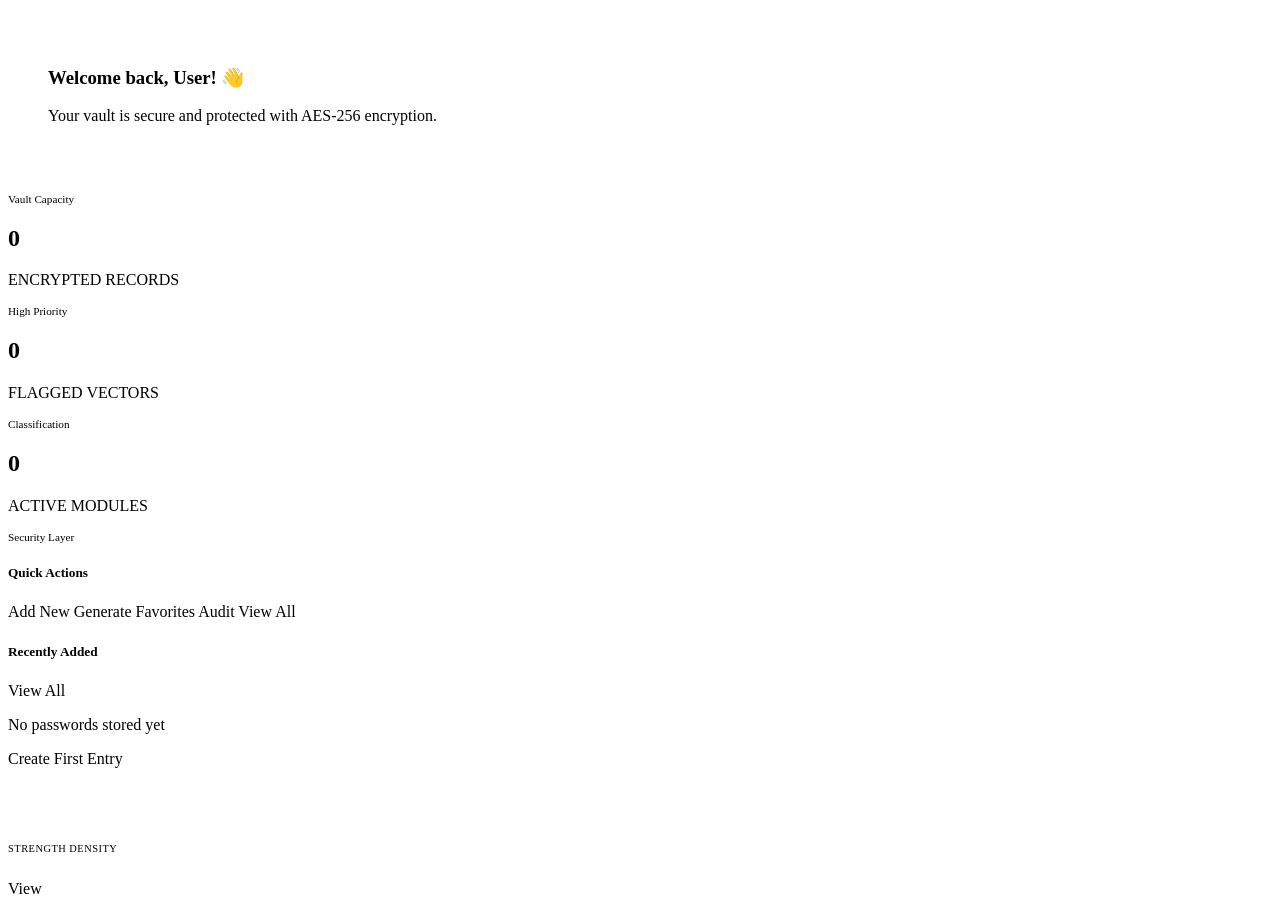
<file: src/main/resources/templates/dashboard/index.html>
<!DOCTYPE html>
<html xmlns:th="http://www.thymeleaf.org" xmlns:sec="http://www.thymeleaf.org/extras/spring-security">

<head th:replace="~{fragments/layout :: head('Dashboard')}"></head>

<body class="d-flex flex-column min-vh-100 glass-bg">
    <nav th:replace="~{fragments/layout :: navbar}"></nav>

    <div class="flex-grow-1 animate__animated animate__fadeIn">
        <div class="container-fluid py-4 px-4">
            <!-- Welcome Banner -->
            <div class="row mb-5">
                <div class="col-12">
                    <div class="glass-card mb-0 overflow-hidden"
                        style="padding: 2.5rem; border-left: 5px solid var(--bs-primary) !important;">
                        <div class="d-flex align-items-center justify-content-between position-relative"
                            style="z-index: 2;">
                            <div>
                                <h3 class="fw-bold mb-2">
                                    Welcome back, <span class="text-premium-gradient"
                                        th:text="${user.firstName != null ? user.firstName : user.username}">User</span>!
                                    👋</h3>
                                <p class="mb-0 opacity-75 fs-5" style="max-width: 600px;">Your vault is secure and
                                    protected
                                    with
                                    AES-256 encryption.
                                </p>
                            </div>
                            <i class="bi bi-shield-lock-fill text-premium-gradient"
                                style="font-size:6rem; opacity:0.15; position: absolute; right: -20px; top: -20px;"></i>
                            <i class="bi bi-shield-lock-fill text-premium-gradient d-none d-md-block"
                                style="font-size:4rem; opacity:0.8;"></i>
                        </div>
                    </div>
                </div>
            </div>

            <!-- Stats Cards (Elite Scifi "Metric Portals") -->
            <div class="row g-4 mb-5">
                <div class="col-md-3">
                    <div class="metric-card-elite">
                        <div class="d-flex justify-content-between align-items-start position-relative"
                            style="z-index: 2;">
                            <div>
                                <p class="text-uppercase small fw-bold mb-3 opacity-50 ls-1" style="font-size: 0.7rem;">
                                    Vault Capacity</p>
                                <h2 class="metric-value-elite text-danger" th:text="${totalPasswords}">0</h2>
                                <p class="small mt-2 mb-0 opacity-50">ENCRYPTED RECORDS</p>
                            </div>
                            <div class="metric-portal border-danger border-opacity-25 text-danger shadow-sm">
                                <i class="bi bi-key-fill fs-3"></i>
                            </div>
                        </div>
                    </div>
                </div>
                <div class="col-md-3">
                    <div class="metric-card-elite">
                        <div class="d-flex justify-content-between align-items-start position-relative"
                            style="z-index: 2;">
                            <div>
                                <p class="text-uppercase small fw-bold mb-3 opacity-50 ls-1" style="font-size: 0.7rem;">
                                    High Priority</p>
                                <h2 class="metric-value-elite text-warning" th:text="${favoriteCount}">0</h2>
                                <p class="small mt-2 mb-0 opacity-50">FLAGGED VECTORS</p>
                            </div>
                            <div class="metric-portal border-warning border-opacity-25 text-warning shadow-sm">
                                <i class="bi bi-star-fill fs-3"></i>
                            </div>
                        </div>
                    </div>
                </div>
                <div class="col-md-3">
                    <div class="metric-card-elite">
                        <div class="d-flex justify-content-between align-items-start position-relative"
                            style="z-index: 2;">
                            <div>
                                <p class="text-uppercase small fw-bold mb-3 opacity-50 ls-1" style="font-size: 0.7rem;">
                                    Classification</p>
                                <h2 class="metric-value-elite text-success" th:text="${categoryCount}">0</h2>
                                <p class="small mt-2 mb-0 opacity-50">ACTIVE MODULES</p>
                            </div>
                            <div class="metric-portal border-success border-opacity-25 text-success shadow-sm">
                                <i class="bi bi-tags-fill fs-3"></i>
                            </div>
                        </div>
                    </div>
                </div>
                <div class="col-md-3">
                    <div class="metric-card-elite">
                        <div class="d-flex justify-content-between align-items-start position-relative"
                            style="z-index: 2;">
                            <div>
                                <p class="text-uppercase small fw-bold mb-3 opacity-50 ls-1" style="font-size: 0.7rem;">
                                    Security Layer</p>
                                <h2 class="metric-value-elite"
                                    th:classappend="${user.twoFactorEnabled} ? 'text-info' : 'text-danger'">
                                    <span th:text="${user.twoFactorEnabled} ? 'STABLE' : 'RISK'"></span>
                                </h2>
                                <p class="small mt-2 mb-0 opacity-75 d-flex align-items-center"
                                    th:classappend="${user.twoFactorEnabled} ? 'text-info' : 'text-danger'">
                                    <span class="status-led-elite led-pulse"
                                        th:style="'background-color: ' + (${user.twoFactorEnabled} ? '#0dcaf0' : '#dc3545')"></span>
                                    <span th:text="${user.twoFactorEnabled} ? '2FA ENCRYPTED' : '2FA DISABLED'"></span>
                                </p>
                            </div>
                            <div class="metric-portal border-info border-opacity-25 shadow-sm"
                                th:classappend="${user.twoFactorEnabled} ? 'text-info' : 'text-danger'">
                                <i class="bi bi-shield-lock-fill fs-3"></i>
                            </div>
                        </div>
                    </div>
                </div>
            </div>

            <!-- Dashboard Content -->
            <div class="row g-4">
                <!-- Sidebar: Quick Actions -->
                <div class="col-lg-3">
                    <div class="glass-card h-100 p-4">
                        <h5 class="fw-bold mb-4 text-uppercase ls-2">
                            <i class="bi bi-lightning-charge-fill text-warning me-2"></i>Quick Actions
                        </h5>
                        <div class="d-grid gap-3">
                            <a th:href="@{/vault/add}" class="btn btn-elite-scifi btn-elite-primary">
                                <i class="bi bi-plus-circle me-3"></i>Add New
                            </a>
                            <a th:href="@{/generator}" class="btn btn-elite-scifi btn-elite-outline">
                                <i class="bi bi-shuffle me-3"></i>Generate
                            </a>
                            <a th:href="@{/vault/favorites}" class="btn btn-elite-scifi btn-elite-outline">
                                <i class="bi bi-star me-3"></i>Favorites
                            </a>
                            <a th:href="@{/security/audit}" class="btn btn-elite-scifi btn-elite-outline">
                                <i class="bi bi-shield-exclamation me-3"></i>Audit
                            </a>
                            <a th:href="@{/vault}" class="btn btn-elite-scifi btn-elite-outline">
                                <i class="bi bi-grid-3x3-gap me-3"></i>View All
                            </a>
                        </div>
                    </div>
                </div>

                <!-- Main: Recently Added -->
                <div class="col-lg-9">
                    <div class="glass-card h-100 p-4">
                        <div class="d-flex justify-content-between align-items-center mb-4">
                            <h5 class="fw-bold mb-0 text-uppercase ls-2">
                                <i class="bi bi-clock-history me-2 text-primary"></i>Recently Added
                            </h5>
                            <a th:href="@{/vault}"
                                class="btn btn-sm btn-outline-primary rounded-pill px-4 fw-bold shadow-sm">
                                View All <i class="bi bi-arrow-right ms-1"></i>
                            </a>
                        </div>

                        <div class="p-0">
                            <div th:if="${#lists.isEmpty(recentEntries)}" class="text-center py-5">
                                <i class="bi bi-inbox opacity-25 mb-3 text-muted" style="font-size:4rem"></i>
                                <p class="small text-uppercase fw-bold opacity-50 ls-1">No passwords stored yet</p>
                                <a th:href="@{/vault/add}"
                                    class="btn btn-primary rounded-pill px-4 mt-3 fw-bold shadow-sm">Create First
                                    Entry</a>
                            </div>

                            <div th:unless="${#lists.isEmpty(recentEntries)}" class="d-flex flex-column gap-3">
                                <div th:each="entry : ${recentEntries}"
                                    class="card glass-card border-0 shadow-sm hover-card">
                                    <div
                                        class="card-body p-3 d-flex flex-column flex-md-row align-items-md-center justify-content-between gap-3">

                                        <!-- Account Details -->
                                        <div class="d-flex align-items-center flex-grow-1 overflow-hidden"
                                            style="min-width: 0;">
                                            <div class="rounded-circle bg-primary bg-opacity-10 d-flex align-items-center justify-content-center flex-shrink-0 me-3 shadow-sm"
                                                style="width: 45px; height: 45px;">
                                                <i class="bi bi-globe text-primary fs-5"></i>
                                            </div>
                                            <div class="flex-grow-1 overflow-hidden">
                                                <div class="d-flex align-items-center mb-1">
                                                    <h6 class="fw-bold mb-0 text-truncate me-2"
                                                        th:text="${entry.accountName}"></h6>
                                                    <span th:if="${entry.favorite}" class="text-warning"><i
                                                            class="bi bi-star-fill"></i></span>
                                                </div>
                                                <div class="d-flex flex-wrap gap-3 text-muted small">
                                                    <span class="text-truncate" style="max-width: 150px;">
                                                        <i class="bi bi-person me-1"></i>
                                                        <span
                                                            th:text="${entry.usernameOrEmail != null && !entry.usernameOrEmail.isEmpty() ? entry.usernameOrEmail : 'N/A'}"></span>
                                                    </span>
                                                </div>
                                            </div>
                                        </div>

                                        <!-- Category & Strength -->
                                        <div class="d-flex flex-row align-items-center gap-4 px-md-3 border-start-md border-end-md border-secondary border-opacity-25"
                                            style="min-width: 250px;">
                                            <div class="d-flex flex-column" style="width: 90px;">
                                                <span class="badge rounded-pill align-self-start fw-bold"
                                                    th:text="${entry.category}"
                                                    th:classappend="${entry.category.name() == 'BANKING'} ? ' bg-danger' : (${entry.category.name() == 'SOCIAL_MEDIA'} ? ' bg-info' : (${entry.category.name() == 'EMAIL'} ? ' bg-warning text-dark' : ' bg-secondary'))"></span>
                                            </div>

                                            <!-- Mini Strength Density Graph -->
                                            <div class="flex-grow-1 d-flex flex-column justify-content-center">
                                                <div class="d-flex justify-content-between align-items-center mb-1">
                                                    <span class="fw-bold text-muted small"
                                                        style="font-size: 0.65rem; letter-spacing: 0.5px;">STRENGTH
                                                        DENSITY</span>
                                                </div>
                                                <div class="density-graph-container d-flex align-items-end gap-1"
                                                    style="height: 18px;">
                                                    <div th:each="i : ${#numbers.sequence(1, 12)}"
                                                        class="density-bar rounded-top"
                                                        th:style="|height: ${15 + (i * 7)}%;|"
                                                        th:classappend="${(entry.id % 3 == 0) ? 'bg-primary filled' : ((entry.id % 2 == 0) ? (i <= 8 ? 'bg-primary filled' : 'bg-secondary empty') : (i <= 4 ? 'bg-danger filled-danger' : 'bg-secondary empty'))}">
                                                    </div>
                                                </div>
                                            </div>
                                        </div>

                                        <!-- Actions -->
                                        <div class="d-flex align-items-center gap-2 flex-shrink-0 ms-md-auto">
                                            <a th:href="@{/vault/view/{id}(id=${entry.id})}"
                                                class="btn btn-sm btn-outline-primary px-3 rounded-pill fw-bold shadow-sm">
                                                <i class="bi bi-eye me-1"></i>View
                                            </a>
                                            <a th:href="@{/vault/edit/{id}(id=${entry.id})}"
                                                class="btn btn-sm btn-outline-secondary rounded-circle icon-btn border-0 text-muted hover-dark-icon"
                                                style="width: 32px; height: 32px; padding: 0; line-height: 30px; text-align: center;">
                                                <i class="bi bi-pencil fs-6"></i>
                                            </a>
                                        </div>
                                    </div>
                                </div>
                            </div>
                        </div>
                    </div>
                </div>
            </div>
        </div>
    </div>

    <footer th:replace="~{fragments/layout :: footer}"></footer>
    <script src="https://cdn.jsdelivr.net/npm/bootstrap@5.3.0/dist/js/bootstrap.bundle.min.js"></script>
</body>

</html>
</file>
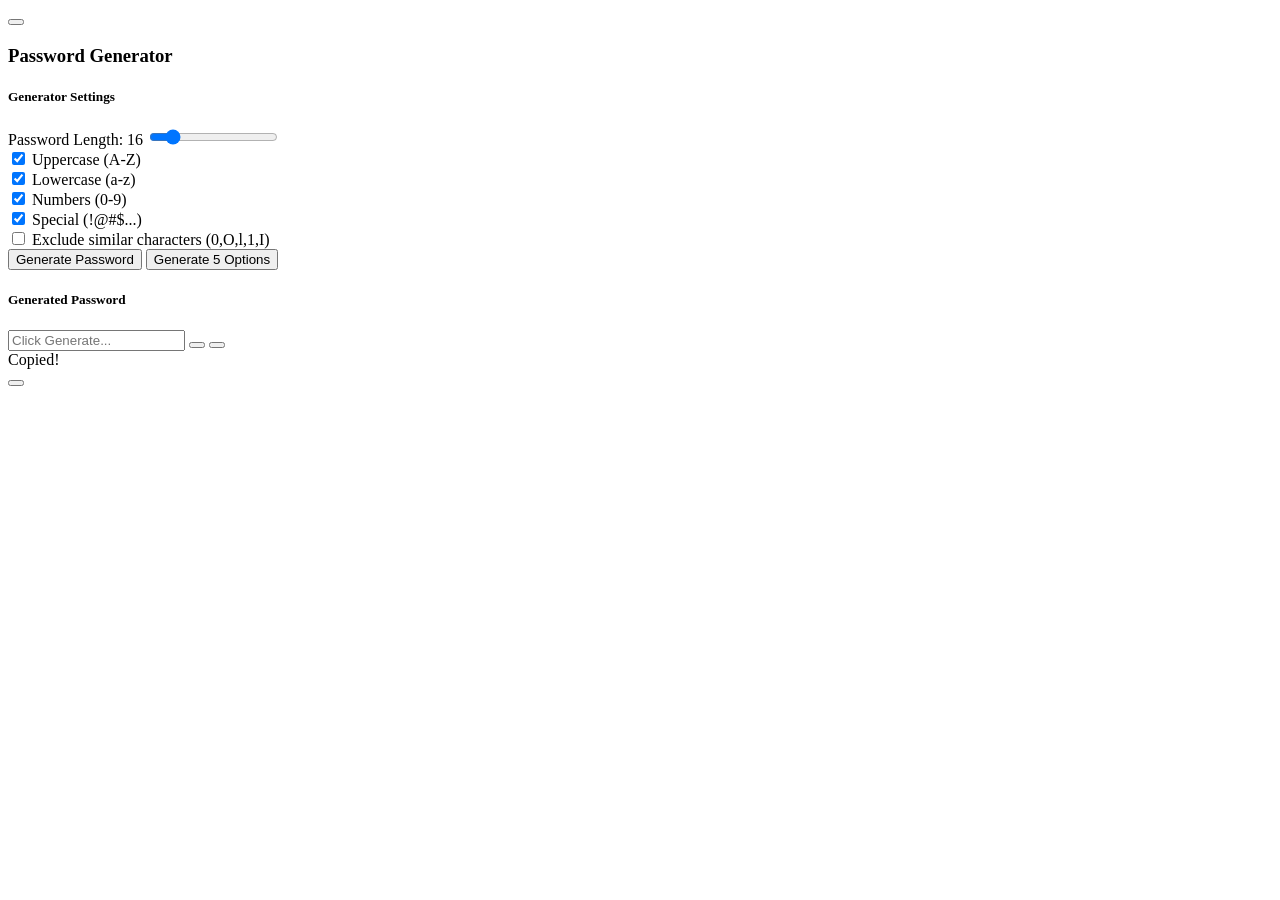
<file: src/main/resources/templates/generator/index.html>
<!DOCTYPE html>
<html xmlns:th="http://www.thymeleaf.org">

<head th:replace="~{fragments/layout :: head('Password Generator')}"></head>

<body class="d-flex flex-column min-vh-100 bg-light">
<nav th:replace="~{fragments/layout :: navbar}"></nav>

<div class="container py-4 flex-grow-1">
    <div th:if="${success}" class="alert alert-success alert-dismissible fade show">
        <span th:text="${success}"></span><button class="btn-close" data-bs-dismiss="alert"></button>
    </div>
    <div th:if="${error}" class="alert alert-danger" th:text="${error}"></div>

    <h3 class="fw-bold mb-4"><i class="bi bi-shuffle text-primary me-2"></i>Password Generator</h3>

    <div class="row g-4">
        <div class="col-lg-6">
            <div class="card border-0 shadow-sm">
                <div class="card-body p-4">
                    <h5 class="fw-semibold mb-4">Generator Settings</h5>
                    <div class="mb-4">
                        <label class="form-label fw-medium">Password Length: <span id="lengthVal"
                                                                                   class="text-primary fw-bold">16</span></label>
                        <input type="range" class="form-range" id="lengthSlider" min="8" max="64" value="16"
                               oninput="document.getElementById('lengthVal').textContent=this.value" />
                    </div>
                    <div class="row g-2 mb-4">
                        <div class="col-6">
                            <div class="form-check form-switch">
                                <input class="form-check-input" type="checkbox" id="uppercase" checked />
                                <label class="form-check-label" for="uppercase">Uppercase (A-Z)</label>
                            </div>
                        </div>
                        <div class="col-6">
                            <div class="form-check form-switch">
                                <input class="form-check-input" type="checkbox" id="lowercase" checked />
                                <label class="form-check-label" for="lowercase">Lowercase (a-z)</label>
                            </div>
                        </div>
                        <div class="col-6">
                            <div class="form-check form-switch">
                                <input class="form-check-input" type="checkbox" id="digits" checked />
                                <label class="form-check-label" for="digits">Numbers (0-9)</label>
                            </div>
                        </div>
                        <div class="col-6">
                            <div class="form-check form-switch">
                                <input class="form-check-input" type="checkbox" id="special" checked />
                                <label class="form-check-label" for="special">Special (!@#$...)</label>
                            </div>
                        </div>
                        <div class="col-12">
                            <div class="form-check form-switch">
                                <input class="form-check-input" type="checkbox" id="excludeSimilar" />
                                <label class="form-check-label" for="excludeSimilar">Exclude similar characters
                                    (0,O,l,1,I)</label>
                            </div>
                        </div>
                    </div>

                    <button class="btn btn-primary btn-lg w-100 fw-semibold mb-3" onclick="generatePassword()">
                        <i class="bi bi-shuffle me-2"></i>Generate Password
                    </button>
                    <button class="btn btn-outline-secondary w-100" onclick="generateMultiple()">
                        <i class="bi bi-layers me-2"></i>Generate 5 Options
                    </button>
                </div>
            </div>
        </div>

        <div class="col-lg-6">
            <div class="card border-0 shadow-sm mb-4">
                <div class="card-body p-4">
                    <h5 class="fw-semibold mb-3">Generated Password</h5>
                    <div class="input-group mb-3">
                        <input type="text" id="generatedPwd"
                               class="form-control form-control-lg fw-bold font-monospace"
                               placeholder="Click Generate..." readonly />
                        <button class="btn btn-outline-secondary" onclick="copyGenerated()" title="Copy">
                            <i class="bi bi-clipboard"></i>
                        </button>
                        <button class="btn btn-outline-primary" onclick="generatePassword()" title="Refresh">
                            <i class="bi bi-arrow-clockwise"></i>
                        </button>
                    </div>
                    <div id="strengthSection" style="display:none">
                        <div class="d-flex justify-content-between mb-1">
                            <span class="fw-medium small">Strength:</span>
                            <span id="strengthLabel" class="fw-bold small"></span>
                        </div>
                        <div class="progress mb-3" style="height:8px">
                            <div id="strengthBar" class="progress-bar" role="progressbar"
                                 style="width:0%;transition:width 0.5s"></div>
                        </div>
                    </div>
                </div>
            </div>

            <div id="multipleSection" style="display:none" class="card border-0 shadow-sm mb-4">
                <div class="card-body p-4">
                    <h6 class="fw-semibold mb-3">Choose One:</h6>
                    <div id="multipleList" class="d-flex flex-column gap-2"></div>
                </div>
            </div>

            <!-- Save to Vault -->
            <div id="saveSection" style="display:none" class="card border-0 shadow-sm">
                <div class="card-body p-4">
                    <h6 class="fw-semibold mb-3"><i class="bi bi-save me-2"></i>Save to Vault</h6>
                    <form th:action="@{/generator/save}" method="post">
                        <input type="hidden" th:name="${_csrf.parameterName}" th:value="${_csrf.token}" />
                        <input type="hidden" name="password" id="savePassword" />
                        <div class="row g-2 mb-2">
                            <div class="col-md-6">
                                <input type="text" name="accountName" class="form-control"
                                       placeholder="Account Name *" required />
                            </div>
                            <div class="col-md-6">
                                <input type="url" name="websiteUrl" class="form-control"
                                       placeholder="Website URL" />
                            </div>
                            <div class="col-md-6">
                                <input type="text" name="username" class="form-control"
                                       placeholder="Username/Email" />
                            </div>
                            <div class="col-md-6">
                                <input type="password" name="masterPassword" class="form-control"
                                       placeholder="Master Password *" required />
                            </div>
                        </div>
                        <button type="submit" class="btn btn-success w-100 fw-semibold">
                            <i class="bi bi-save me-2"></i>Save to Vault
                        </button>
                    </form>
                </div>
            </div>
        </div>
    </div>
</div>

<div id="copyToast" class="position-fixed bottom-0 end-0 p-3" style="z-index:1100">
    <div class="toast align-items-center text-bg-success border-0">
        <div class="d-flex">
            <div class="toast-body"><i class="bi bi-check-circle me-2"></i>Copied!</div>
            <button type="button" class="btn-close btn-close-white me-2 m-auto" data-bs-dismiss="toast"></button>
        </div>
    </div>
</div>

<footer th:replace="~{fragments/layout :: footer}"></footer>
<script src="https://cdn.jsdelivr.net/npm/bootstrap@5.3.0/dist/js/bootstrap.bundle.min.js"></script>
<script th:inline="javascript">
    const csrfToken = /*[[${_csrf.token}]]*/ '';
    const csrfHeader = /*[[${_csrf.headerName}]]*/ '';

    async function generatePassword() {
        const data = getSettings();
        const resp = await fetch('/generator/generate', {
            method: 'POST',
            headers: {
                'Content-Type': 'application/json',
                [csrfHeader]: csrfToken
            },
            body: JSON.stringify(data)
        });
        const result = await resp.json();
        document.getElementById('generatedPwd').value = result.password;
        document.getElementById('savePassword').value = result.password;
        updateStrength(result);
        document.getElementById('strengthSection').style.display = 'block';
        document.getElementById('saveSection').style.display = 'block';
        document.getElementById('multipleSection').style.display = 'none';
    }

    async function generateMultiple() {
        const data = getSettings();
        const results = [];
        for (let i = 0; i < 5; i++) {
            const resp = await fetch('/generator/generate', {
                method: 'POST',
                headers: {
                    'Content-Type': 'application/json',
                    [csrfHeader]: csrfToken
                },
                body: JSON.stringify(data)
            });
            results.push(await resp.json());
        }
        const list = document.getElementById('multipleList');
        list.innerHTML = '';
        results.forEach(r => {
            const div = document.createElement('div');
            div.className = 'd-flex align-items-center gap-2';
            div.innerHTML = `
        <span class="font-monospace flex-grow-1 bg-light rounded p-2 small">${r.password}</span>
        <span class="badge bg-${r.cssClass}">${r.label}</span>
        <button class="btn btn-sm btn-outline-primary" onclick="selectPassword('${r.password}')">
            <i class="bi bi-check"></i> Use
        </button>`;
            list.appendChild(div);
        });
        document.getElementById('multipleSection').style.display = 'block';
    }

    function selectPassword(pwd) {
        document.getElementById('generatedPwd').value = pwd;
        document.getElementById('savePassword').value = pwd;
        document.getElementById('saveSection').style.display = 'block';
        document.getElementById('multipleSection').style.display = 'none';
    }

    function getSettings() {
        return {
            length: parseInt(document.getElementById('lengthSlider').value),
            uppercase: document.getElementById('uppercase').checked,
            lowercase: document.getElementById('lowercase').checked,
            digits: document.getElementById('digits').checked,
            special: document.getElementById('special').checked,
            excludeSimilar: document.getElementById('excludeSimilar').checked
        };
    }

    function updateStrength(result) {
        const bar = document.getElementById('strengthBar');
        const label = document.getElementById('strengthLabel');
        bar.style.width = result.percent + '%';
        bar.className = 'progress-bar bg-' + result.cssClass;
        label.textContent = result.label;
        label.className = 'fw-bold small text-' + result.cssClass;
    }

    function copyGenerated() {
        const val = document.getElementById('generatedPwd').value;
        if (!val) return;
        navigator.clipboard.writeText(val).then(() => {
            new bootstrap.Toast(document.querySelector('#copyToast .toast')).show();
        });
    }
</script>
</body>

</html>
</file>
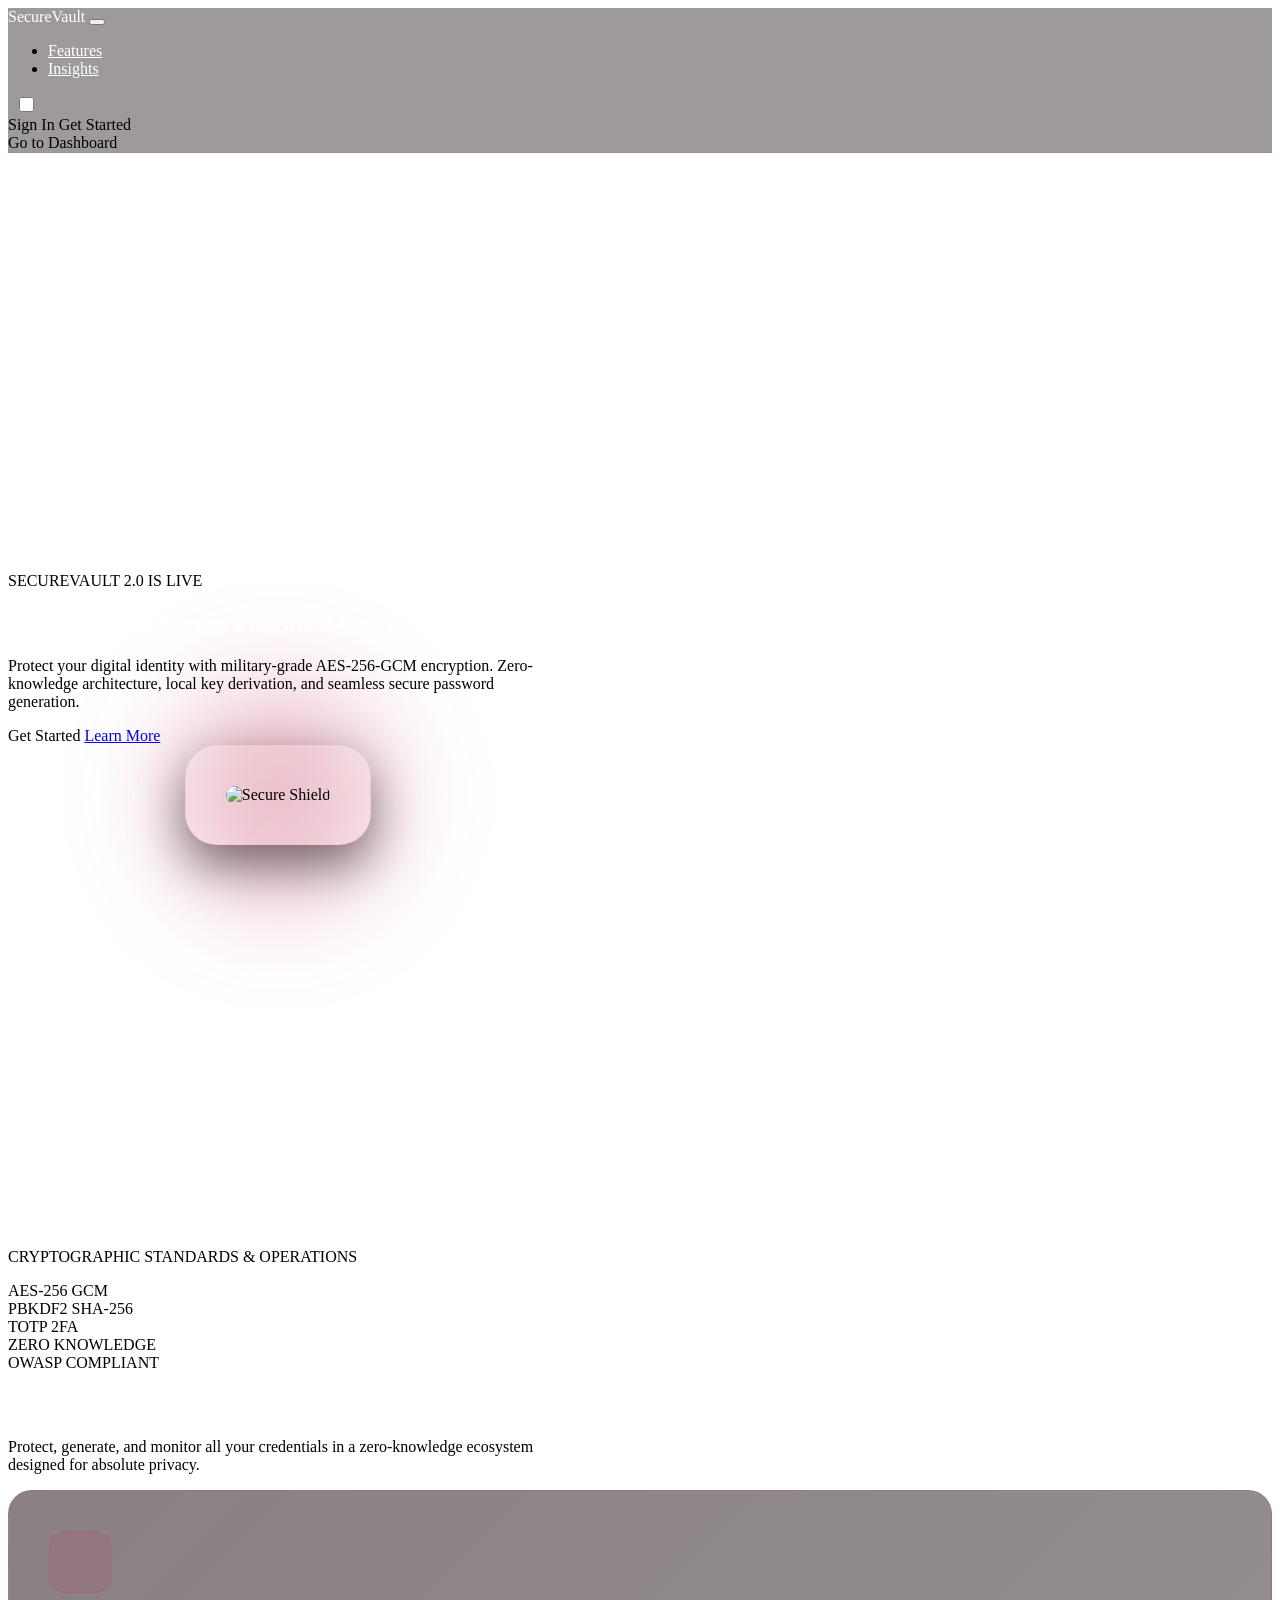
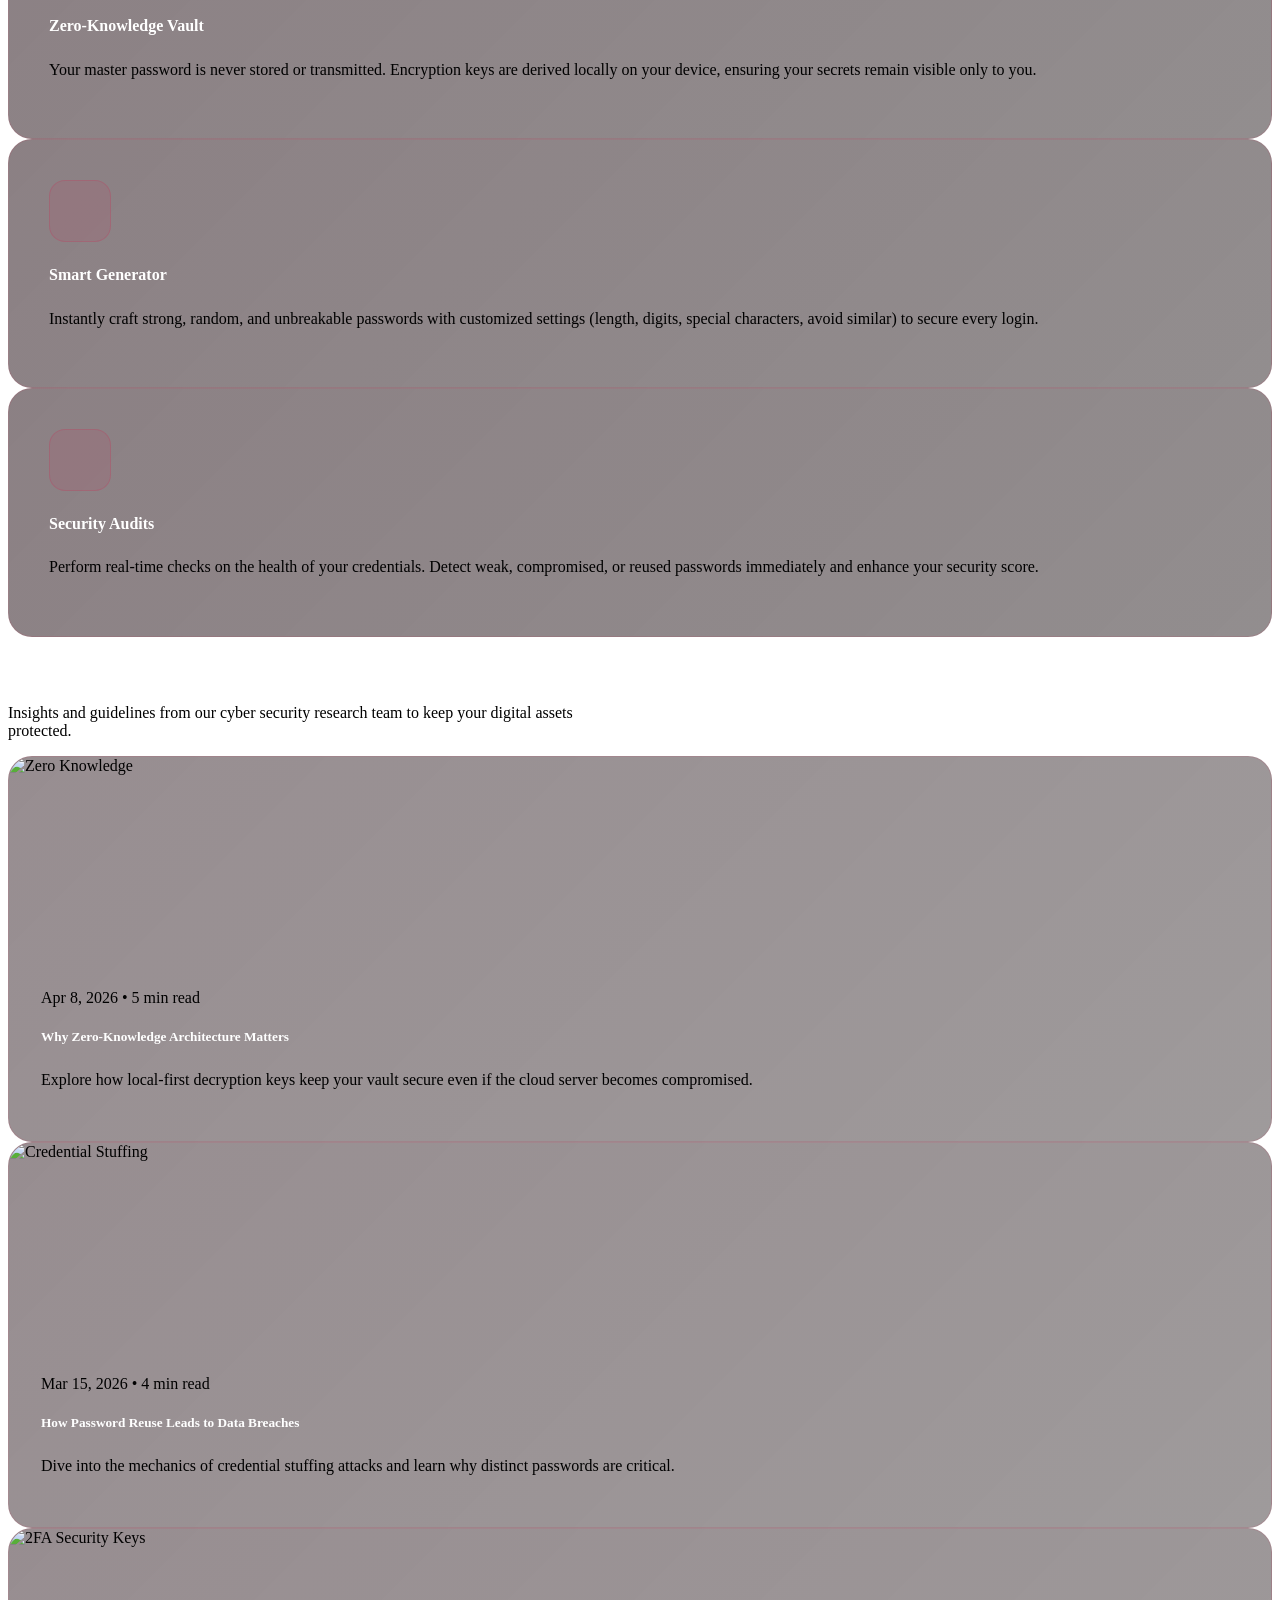
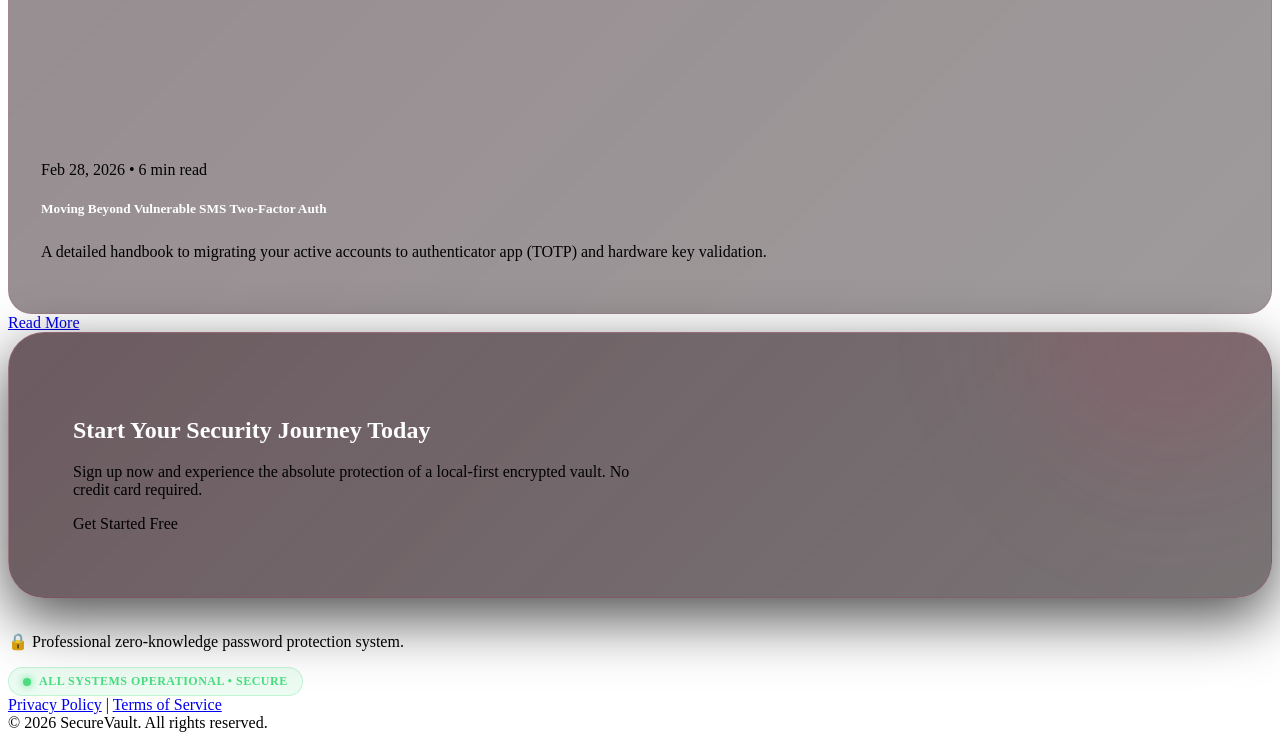
<file: src/main/resources/templates/landing.html>
<!DOCTYPE html>
<html xmlns:th="http://www.thymeleaf.org" xmlns:sec="http://www.thymeleaf.org/extras/spring-security" lang="en">

<head th:replace="~{fragments/layout :: head('Home')}"></head>

<body class="glass-bg">
    <!-- Custom CSS for Landing Page -->
    <style>
        /* Base landing styles */
        body {
            overflow-x: hidden;
        }

        .landing-heading,
        .landing-subheading {
            color: #fff;
            transition: color 0.4s var(--ease-liquid);
        }

        .landing-navbar {
            background: rgba(13, 3, 5, 0.4) !important;
            backdrop-filter: blur(20px) saturate(1.4);
            -webkit-backdrop-filter: blur(20px) saturate(1.4);
            border-bottom: 1px solid rgba(196, 54, 90, 0.12);
            transition: all 0.4s var(--ease-liquid);
        }

        .landing-navbar.scrolled {
            background: rgba(13, 3, 5, 0.75) !important;
            box-shadow: 0 4px 30px rgba(0, 0, 0, 0.4);
        }

        .hero-section {
            padding: 8rem 0 6rem 0;
            position: relative;
            min-height: 95vh;
            display: flex;
            align-items: center;
        }

        /* Floating 3D Shield Lock styling */
        .hero-image-wrapper {
            position: relative;
            display: flex;
            justify-content: center;
            align-items: center;
        }

        .hero-glow-orb {
            position: absolute;
            width: 320px;
            height: 320px;
            background: radial-gradient(circle, rgba(196, 54, 90, 0.45) 0%, transparent 70%);
            filter: blur(40px);
            z-index: -1;
            pointer-events: none;
        }

        .glass-container-3d {
            background: linear-gradient(135deg, rgba(255, 255, 255, 0.05) 0%, rgba(255, 255, 255, 0.01) 100%);
            backdrop-filter: blur(15px);
            -webkit-backdrop-filter: blur(15px);
            border: 1px solid rgba(255, 126, 151, 0.15);
            border-radius: 32px;
            padding: 2.5rem;
            box-shadow: 0 20px 50px rgba(0, 0, 0, 0.5), inset 0 1px 0 rgba(255, 255, 255, 0.1);
            animation: float 6s ease-in-out infinite;
            transform-style: preserve-3d;
            perspective: 1000px;
        }

        .hero-shield-img {
            max-width: 380px;
            border-radius: 20px;
            transition: transform 0.4s var(--ease-liquid);
        }

        @keyframes float {
            0% { transform: translateY(0px) rotateY(-3deg) rotateX(2deg); }
            50% { transform: translateY(-15px) rotateY(3deg) rotateX(-2deg); }
            100% { transform: translateY(0px) rotateY(-3deg) rotateX(2deg); }
        }

        /* Feature Cards Grid */
        .feature-card {
            background: linear-gradient(135deg, rgba(25, 3, 10, 0.5) 0%, rgba(13, 3, 5, 0.45) 100%);
            border: 1px solid rgba(196, 54, 90, 0.15);
            border-radius: 24px;
            padding: 2.5rem;
            transition: all 0.4s var(--ease-liquid);
            height: 100%;
        }

        .feature-card:hover {
            transform: translateY(-8px);
            border-color: rgba(196, 54, 90, 0.45);
            box-shadow: 0 15px 40px rgba(0, 0, 0, 0.6), 0 0 25px rgba(196, 54, 90, 0.1);
        }

        .feature-icon-wrapper {
            width: 60px;
            height: 60px;
            border-radius: 16px;
            background: rgba(196, 54, 90, 0.12);
            border: 1px solid rgba(196, 54, 90, 0.25);
            display: flex;
            align-items: center;
            justify-content: center;
            margin-bottom: 1.5rem;
            color: var(--rose-petal);
            font-size: 1.6rem;
            transition: all 0.3s;
        }

        .feature-card:hover .feature-icon-wrapper {
            background: var(--rose-mid);
            color: #fff;
            box-shadow: 0 0 15px var(--rose-glow-soft);
        }

        /* Blog Section */
        .blog-card {
            background: linear-gradient(135deg, rgba(25, 3, 10, 0.45) 0%, rgba(13, 3, 5, 0.4) 100%);
            border: 1px solid rgba(196, 54, 90, 0.15);
            border-radius: 24px;
            overflow: hidden;
            transition: all 0.4s var(--ease-liquid);
            height: 100%;
        }

        .blog-card:hover {
            transform: translateY(-6px);
            border-color: rgba(196, 54, 90, 0.35);
            box-shadow: 0 15px 35px rgba(0, 0, 0, 0.55);
        }

        .blog-img-wrapper {
            position: relative;
            overflow: hidden;
            height: 200px;
        }

        .blog-img {
            width: 100%;
            height: 100%;
            object-fit: cover;
            transition: transform 0.5s var(--ease-liquid);
        }

        .blog-card:hover .blog-img {
            transform: scale(1.06);
        }

        .blog-content {
            padding: 2rem;
        }

        /* CTA Horizontal Banner */
        .cta-banner-wrapper {
            background: linear-gradient(135deg, rgba(30, 4, 12, 0.65) 0%, rgba(10, 1, 4, 0.55) 100%);
            backdrop-filter: blur(25px);
            -webkit-backdrop-filter: blur(25px);
            border: 1px solid rgba(196, 54, 90, 0.2);
            border-top: 1px solid rgba(255, 126, 151, 0.25);
            border-left: 1px solid rgba(255, 126, 151, 0.25);
            border-radius: 36px;
            padding: 4rem;
            box-shadow: 0 20px 60px rgba(0, 0, 0, 0.7);
            position: relative;
            overflow: hidden;
        }

        .cta-banner-wrapper::before {
            content: '';
            position: absolute;
            width: 400px;
            height: 400px;
            background: radial-gradient(circle, rgba(196, 54, 90, 0.2) 0%, transparent 70%);
            filter: blur(60px);
            top: -200px;
            right: -100px;
            pointer-events: none;
        }

        /* System Status Pill */
        .status-pill {
            display: inline-flex;
            align-items: center;
            gap: 8px;
            padding: 6px 14px;
            border-radius: 20px;
            background: rgba(74, 222, 128, 0.1);
            border: 1px solid rgba(74, 222, 128, 0.25);
            font-size: 0.75rem;
            color: #4ade80;
            font-weight: 700;
            letter-spacing: 0.5px;
            text-transform: uppercase;
        }

        .status-pill-pulse {
            width: 8px;
            height: 8px;
            border-radius: 50%;
            background: #4ade80;
            box-shadow: 0 0 8px #4ade80;
            animation: pulse-green 2s infinite;
        }

        @keyframes pulse-green {
            0% { transform: scale(0.9); opacity: 0.6; }
            50% { transform: scale(1.1); opacity: 1; box-shadow: 0 0 12px #4ade80; }
            100% { transform: scale(0.9); opacity: 0.6; }
        }

        /* ─── Light Mode Overrides ─── */
        [data-bs-theme="light"] .landing-navbar {
            background: rgba(253, 242, 244, 0.65) !important;
            border-bottom: 1px solid rgba(196, 54, 90, 0.12);
        }

        [data-bs-theme="light"] .landing-navbar .nav-link,
        [data-bs-theme="light"] .landing-navbar .navbar-brand span {
            color: var(--rose-deepest) !important;
        }

        [data-bs-theme="light"] .landing-navbar .btn-outline-light {
            color: var(--rose-deepest) !important;
            border-color: var(--rose-deepest) !important;
        }

        [data-bs-theme="light"] .landing-navbar .btn-outline-light:hover {
            background: var(--rose-deepest) !important;
            color: #fff !important;
        }

        [data-bs-theme="light"] .landing-heading,
        [data-bs-theme="light"] .landing-subheading {
            color: var(--rose-deepest) !important;
        }

        [data-bs-theme="light"] .feature-card {
            background: rgba(255, 255, 255, 0.7);
            border: 1px solid rgba(196, 54, 90, 0.15);
        }

        [data-bs-theme="light"] .feature-card:hover {
            box-shadow: 0 15px 40px rgba(139, 0, 36, 0.08), 0 0 25px rgba(196, 54, 90, 0.05);
        }

        [data-bs-theme="light"] .blog-card {
            background: rgba(255, 255, 255, 0.7);
            border: 1px solid rgba(196, 54, 90, 0.15);
        }

        [data-bs-theme="light"] .cta-banner-wrapper {
            background: linear-gradient(135deg, rgba(253, 242, 244, 0.8) 0%, rgba(255, 240, 243, 0.7) 100%);
            border: 1px solid rgba(196, 54, 90, 0.18);
            box-shadow: 0 20px 50px rgba(139, 0, 36, 0.08);
        }

        [data-bs-theme="light"] .cta-banner-wrapper h2 {
            color: var(--rose-deepest) !important;
        }

        [data-bs-theme="light"] .logo-item {
            color: var(--rose-deepest) !important;
        }
    </style>

    <!-- Custom Landing Navbar -->
    <nav class="navbar navbar-expand-lg sticky-top py-3 landing-navbar" id="landingNavbar">
        <div class="container px-4">
            <a class="navbar-brand d-flex align-items-center fw-bold" th:href="@{/}">
                <i class="bi bi-shield-lock-fill text-premium-gradient me-2 fs-3"></i>
                <span class="fs-4 ls-1 landing-heading">SecureVault</span>
            </a>
            <button class="navbar-toggler border-0 shadow-none" type="button" data-bs-toggle="collapse"
                data-bs-target="#landingNavbarContent">
                <span class="navbar-toggler-icon" style="filter: invert(1) hue-rotate(340deg);"></span>
            </button>
            <div class="collapse navbar-collapse" id="landingNavbarContent">
                <ul class="navbar-nav mx-auto gap-2">
                    <li class="nav-item"><a class="nav-link px-3 landing-heading" href="#features">Features</a></li>
                    <li class="nav-item"><a class="nav-link px-3 landing-heading" href="#insights">Insights</a></li>
                </ul>
                <div class="d-flex align-items-center gap-3">
                    <!-- Light / Dark Switch -->
                    <div class="form-check form-switch mb-0 me-2 d-flex align-items-center gap-2">
                        <input class="form-check-input" type="checkbox" role="switch" id="landingThemeToggle"
                            style="cursor: pointer; width: 2.2em; height: 1.1em;">
                        <label class="form-check-label" for="landingThemeToggle">
                            <i id="landingThemeIcon" class="bi bi-sun-fill text-warning"></i>
                        </label>
                    </div>

                    <!-- If not logged in -->
                    <div sec:authorize="isAnonymous()">
                        <a th:href="@{/auth/login}" class="btn btn-outline-light rounded-pill px-4 btn-sm py-2">Sign In</a>
                        <a th:href="@{/auth/register}"
                            class="btn btn-primary rounded-pill px-4 ms-2 btn-sm py-2 btn-glass-shiny">Get Started</a>
                    </div>
                    <!-- If logged in -->
                    <div sec:authorize="isAuthenticated()">
                        <a th:href="@{/dashboard}"
                            class="btn btn-primary rounded-pill px-4 btn-sm py-2 btn-glass-shiny">Go to Dashboard</a>
                    </div>
                </div>
            </div>
        </div>
    </nav>

    <div class="container px-4">
        <!-- Hero Section -->
        <section class="hero-section">
            <div class="row align-items-center w-100 g-5">
                <div class="col-lg-6">
                    <span
                        class="badge rounded-pill bg-danger bg-opacity-10 text-primary border border-primary border-opacity-25 px-3 py-2 mb-4 animate__animated animate__fadeInDown d-inline-flex align-items-center gap-2">
                        <i class="bi bi-shield-fill-check"></i> SECUREVAULT 2.0 IS LIVE
                    </span>
                    <h1 class="display-3 fw-bold mb-4 leading-tight animate__animated animate__fadeInLeft landing-heading">
                        Your Ultimate Secure <span class="text-premium-gradient">Password Vault</span>
                    </h1>
                    <p class="lead text-muted mb-5 animate__animated animate__fadeInLeft animate__delay-1s"
                        style="max-width: 540px;">
                        Protect your digital identity with military-grade AES-256-GCM encryption. Zero-knowledge
                        architecture, local key derivation, and seamless secure password generation.
                    </p>
                    <div class="d-flex flex-wrap gap-3 animate__animated animate__fadeInLeft animate__delay-2s">
                        <a th:href="@{/auth/register}"
                            class="btn btn-primary btn-lg rounded-pill px-5 py-3 btn-glass-shiny fw-bold fs-6">Get
                            Started</a>
                        <a href="#features"
                            class="btn btn-outline-secondary btn-lg rounded-pill px-5 py-3 text-white border-secondary fw-bold fs-6 hover-bg-opacity">Learn
                            More</a>
                    </div>
                </div>
                <div class="col-lg-6">
                    <div class="hero-image-wrapper animate__animated animate__zoomIn">
                        <div class="hero-glow-orb"></div>
                        <div class="glass-container-3d">
                            <img th:src="@{/images/hero_shield_red.png}" alt="Secure Shield"
                                class="img-fluid hero-shield-img">
                        </div>
                    </div>
                </div>
            </div>
        </section>

        <!-- Social Proof Stats Strip -->
        <section class="py-5 my-5 border-top border-bottom border-secondary border-opacity-10">
            <div class="text-center">
                <p class="text-uppercase small tracking-widest text-muted mb-4 opacity-50 fw-bold">CRYPTOGRAPHIC
                    STANDARDS & OPERATIONS</p>
                <div class="d-flex flex-wrap justify-content-center align-items-center gap-5 opacity-75">
                    <div class="d-flex align-items-center small fw-bold logo-item"><i
                            class="bi bi-shield-check text-primary me-2 fs-5"></i>AES-256 GCM</div>
                    <div class="d-flex align-items-center small fw-bold logo-item"><i
                            class="bi bi-key text-primary me-2 fs-5"></i>PBKDF2 SHA-256</div>
                    <div class="d-flex align-items-center small fw-bold logo-item"><i
                            class="bi bi-qr-code text-primary me-2 fs-5"></i>TOTP 2FA</div>
                    <div class="d-flex align-items-center small fw-bold logo-item"><i
                            class="bi bi-incognito text-primary me-2 fs-5"></i>ZERO KNOWLEDGE</div>
                    <div class="d-flex align-items-center small fw-bold logo-item"><i
                            class="bi bi-shield-fill text-primary me-2 fs-5"></i>OWASP COMPLIANT</div>
                </div>
            </div>
        </section>

        <!-- Features Grid -->
        <section id="features" class="py-5">
            <div class="text-center mb-5 pb-3">
                <h2 class="display-5 fw-bold mb-3 landing-heading">Unleash Ultimate <span
                        class="text-premium-gradient">Security</span></h2>
                <p class="text-muted mx-auto" style="max-width: 580px;">Protect, generate, and monitor all your
                    credentials in a zero-knowledge ecosystem designed for absolute privacy.</p>
            </div>
            <div class="row g-4">
                <div class="col-md-4">
                    <div class="feature-card">
                        <div class="feature-icon-wrapper">
                            <i class="bi bi-shield-lock-fill"></i>
                        </div>
                        <h4 class="fw-bold mb-3 landing-subheading">Zero-Knowledge Vault</h4>
                        <p class="text-muted mb-0 small" style="line-height: 1.6;">
                            Your master password is never stored or transmitted. Encryption keys are derived locally on
                            your device, ensuring your secrets remain visible only to you.
                        </p>
                    </div>
                </div>
                <div class="col-md-4">
                    <div class="feature-card">
                        <div class="feature-icon-wrapper">
                            <i class="bi bi-shield-plus"></i>
                        </div>
                        <h4 class="fw-bold mb-3 landing-subheading">Smart Generator</h4>
                        <p class="text-muted mb-0 small" style="line-height: 1.6;">
                            Instantly craft strong, random, and unbreakable passwords with customized settings (length,
                            digits, special characters, avoid similar) to secure every login.
                        </p>
                    </div>
                </div>
                <div class="col-md-4">
                    <div class="feature-card">
                        <div class="feature-icon-wrapper">
                            <i class="bi bi-shield-check"></i>
                        </div>
                        <h4 class="fw-bold mb-3 landing-subheading">Security Audits</h4>
                        <p class="text-muted mb-0 small" style="line-height: 1.6;">
                            Perform real-time checks on the health of your credentials. Detect weak, compromised, or
                            reused passwords immediately and enhance your security score.
                        </p>
                    </div>
                </div>
            </div>
        </section>

        <!-- Insights (Blog) Section -->
        <section id="insights" class="py-5 my-5">
            <div class="text-center mb-5 pb-2">
                <h2 class="display-5 fw-bold mb-3 landing-heading">Stay Inspired with Our Latest <span
                        class="text-premium-gradient">Insights</span></h2>
                <p class="text-muted mx-auto" style="max-width: 580px;">Insights and guidelines from our cyber security
                    research team to keep your digital assets protected.</p>
            </div>
            <div class="row g-4">
                <!-- Card 1 -->
                <div class="col-md-4">
                    <div class="blog-card">
                        <div class="blog-img-wrapper">
                            <img th:src="@{/images/blog_zero_knowledge_red.png}" alt="Zero Knowledge" class="blog-img animate__animated">
                        </div>
                        <div class="blog-content">
                            <div class="d-flex gap-2 small text-muted mb-3">
                                <span>Apr 8, 2026</span>
                                <span>•</span>
                                <span>5 min read</span>
                            </div>
                            <h5 class="fw-bold mb-3 landing-subheading">Why Zero-Knowledge Architecture Matters</h5>
                            <p class="text-muted small mb-0" style="line-height: 1.6;">
                                Explore how local-first decryption keys keep your vault secure even if the cloud server
                                becomes compromised.
                            </p>
                        </div>
                    </div>
                </div>

                <!-- Card 2 -->
                <div class="col-md-4">
                    <div class="blog-card">
                        <div class="blog-img-wrapper">
                            <img th:src="@{/images/blog_data_leak_red.png}" alt="Credential Stuffing" class="blog-img animate__animated">
                        </div>
                        <div class="blog-content">
                            <div class="d-flex gap-2 small text-muted mb-3">
                                <span>Mar 15, 2026</span>
                                <span>•</span>
                                <span>4 min read</span>
                            </div>
                            <h5 class="fw-bold mb-3 landing-subheading">How Password Reuse Leads to Data Breaches</h5>
                            <p class="text-muted small mb-0" style="line-height: 1.6;">
                                Dive into the mechanics of credential stuffing attacks and learn why distinct passwords
                                are critical.
                            </p>
                        </div>
                    </div>
                </div>

                <!-- Card 3 -->
                <div class="col-md-4">
                    <div class="blog-card">
                        <div class="blog-img-wrapper">
                            <img th:src="@{/images/blog_security_keys_red.png}" alt="2FA Security Keys" class="blog-img animate__animated">
                        </div>
                        <div class="blog-content">
                            <div class="d-flex gap-2 small text-muted mb-3">
                                <span>Feb 28, 2026</span>
                                <span>•</span>
                                <span>6 min read</span>
                            </div>
                            <h5 class="fw-bold mb-3 landing-subheading">Moving Beyond Vulnerable SMS Two-Factor Auth</h5>
                            <p class="text-muted small mb-0" style="line-height: 1.6;">
                                A detailed handbook to migrating your active accounts to authenticator app (TOTP) and hardware key validation.
                            </p>
                        </div>
                    </div>
                </div>
            </div>
            <div class="text-center mt-5">
                <a href="#insights" class="btn btn-primary rounded-pill px-5 py-3 btn-glass-shiny fw-bold fs-6">Read More</a>
            </div>
        </section>

        <!-- CTA Horizontal Banner -->
        <section class="py-5 my-5">
            <div class="cta-banner-wrapper">
                <div class="row align-items-center g-4">
                    <div class="col-md-8 text-start">
                        <h2 class="display-5 fw-bold mb-3 landing-heading">Start Your Security <span
                                class="text-premium-gradient">Journey Today</span></h2>
                        <p class="text-muted lead mb-0" style="max-width: 580px;">
                            Sign up now and experience the absolute protection of a local-first encrypted vault. No credit card
                            required.
                        </p>
                    </div>
                    <div class="col-md-4 text-md-end">
                        <a th:href="@{/auth/register}"
                            class="btn btn-primary btn-lg rounded-pill px-5 py-3 btn-glass-shiny shadow-lg fw-bold fs-6">Get
                            Started Free</a>
                    </div>
                </div>
            </div>
        </section>
    </div>

    <!-- Landing Footer -->
    <footer class="py-5 border-top border-secondary border-opacity-10 bg-black bg-opacity-20 mt-5">
        <div class="container px-4">
            <div class="row g-4 align-items-center">
                <div class="col-md-4 text-center text-md-start">
                    <div class="d-flex align-items-center justify-content-center justify-content-md-start mb-2">
                        <i class="bi bi-shield-lock-fill text-premium-gradient me-2 fs-4"></i>
                        <span class="fs-5 ls-1 fw-bold landing-heading">SecureVault</span>
                    </div>
                    <p class="text-muted small mb-0">🔒 Professional zero-knowledge password protection system.</p>
                </div>
                <div class="col-md-4 text-center">
                    <div class="status-pill mx-auto">
                        <div class="status-pill-pulse"></div>
                        ALL SYSTEMS OPERATIONAL • SECURE
                    </div>
                </div>
                <div class="col-md-4 text-center text-md-end">
                    <div class="d-flex justify-content-center justify-content-md-end gap-3 mb-2 small fw-bold">
                        <a href="#" class="text-decoration-none text-muted hover-primary">Privacy Policy</a>
                        <span class="text-secondary opacity-25">|</span>
                        <a href="#" class="text-decoration-none text-muted hover-primary">Terms of Service</a>
                    </div>
                    <span class="small text-muted opacity-50">© 2026 SecureVault. All rights reserved.</span>
                </div>
            </div>
        </div>
    </footer>

    <!-- Scripting for scroll & toggle logic -->
    <script src="https://cdn.jsdelivr.net/npm/bootstrap@5.3.0/dist/js/bootstrap.bundle.min.js"></script>
    <script>
        // Navbar scroll effect
        window.addEventListener('scroll', () => {
            const nav = document.getElementById('landingNavbar');
            if (window.scrollY > 50) {
                nav.classList.add('scrolled');
            } else {
                nav.classList.remove('scrolled');
            }
        });

        // Theme Toggle Logic
        const themeToggle = document.getElementById('landingThemeToggle');
        const themeIcon = document.getElementById('landingThemeIcon');
        const html = document.documentElement;

        const currentTheme = localStorage.getItem('theme') || 'light';
        themeToggle.checked = currentTheme === 'dark';
        updateThemeIcon(currentTheme);

        themeToggle.addEventListener('change', () => {
            const nextTheme = themeToggle.checked ? 'dark' : 'light';
            html.setAttribute('data-bs-theme', nextTheme);
            localStorage.setItem('theme', nextTheme);
            updateThemeIcon(nextTheme);

            // Sync with global theme setting if user goes to login / dashboard
            window.dispatchEvent(new CustomEvent('themeChanged', { detail: { theme: nextTheme } }));
        });

        function updateThemeIcon(theme) {
            if (theme === 'dark') {
                themeIcon.className = 'bi bi-moon-stars-fill';
                themeIcon.style.color = 'var(--rose-petal)';
            } else {
                themeIcon.className = 'bi bi-sun-fill';
                themeIcon.style.color = 'var(--rose-bright)';
            }
        }
    </script>
</body>

</html>
</file>
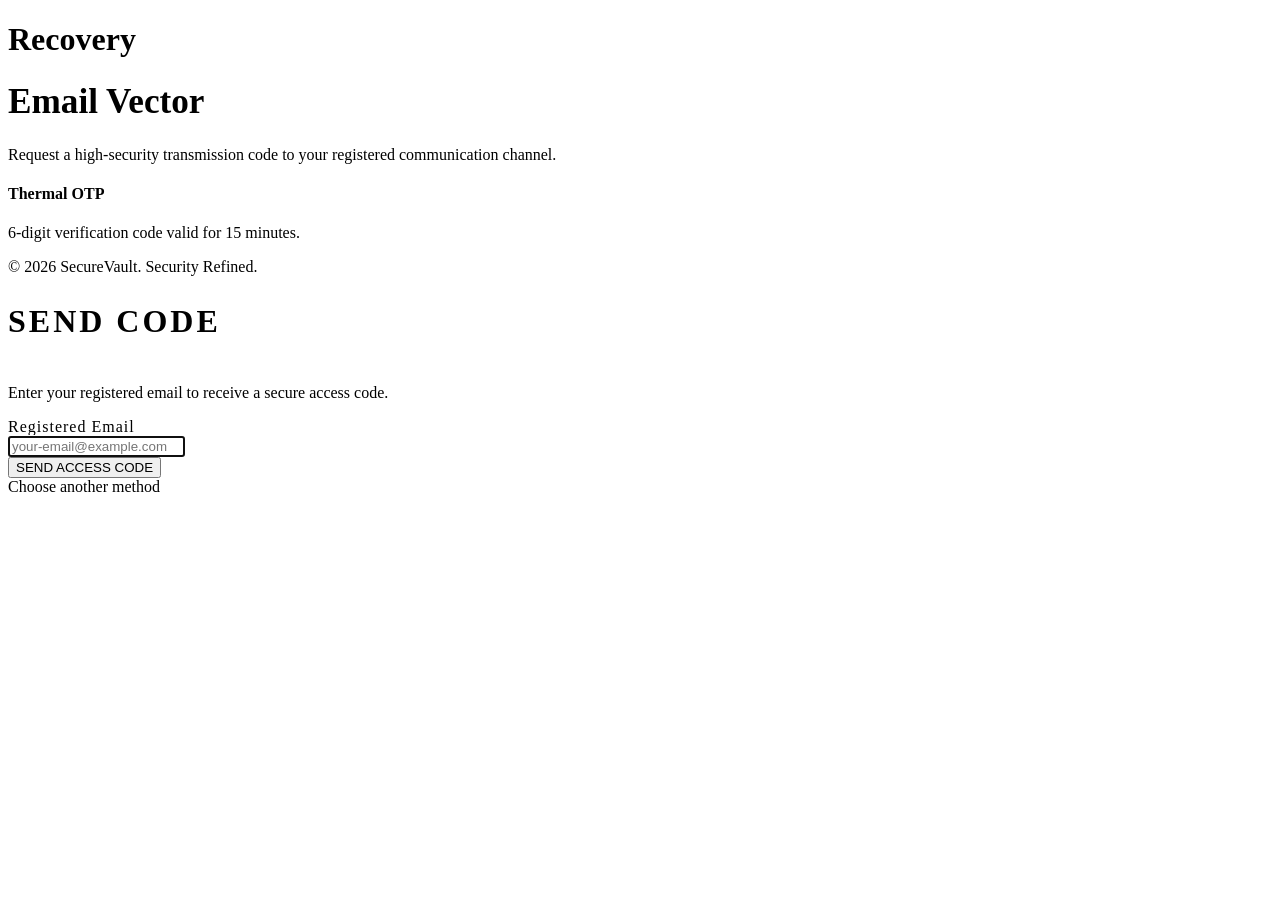
<file: src/main/resources/templates/auth/forgot-password-email.html>
<!DOCTYPE html>
<html xmlns:th="http://www.thymeleaf.org">

<head th:replace="~{fragments/layout :: head('SecureVault - Recovery ID')}"></head>

<body class="glass-bg">
<div class="login-split-container">
    <!-- Left Panel: Recovery Identity -->
    <div class="login-info-panel animate__animated animate__fadeIn">
        <div class="mb-5 pt-2">
            <h1 class="display-4 fw-semibold mb-2 login-text-dynamic">Recovery</h1>
            <h1 class="fw-normal mb-3 text-premium-gradient d-flex align-items-center"
                style="font-size: 2.2rem; white-space: nowrap;">
                <div class="css-shield-logo">
                    <div class="shield-border"></div>
                    <div class="shield-body">
                        <i class="bi bi-envelope-check text-dynamic-elite opacity-25"
                           style="position: absolute; top: 50%; left: 50%; transform: translate(-50%, -50%); font-size: 2rem;"></i>
                    </div>
                </div>
                Email Vector
            </h1>
            <p class="lead login-text-dynamic fs-5 mb-3">Request a high-security transmission code to your
                registered communication channel.</p>
        </div>

        <div class="feature-highlights">
            <div class="feature-item">
                <div class="feature-icon">
                    <i class="bi bi-envelope"></i>
                </div>
                <div>
                    <h4 class="fw-bold mb-1 login-text-dynamic" style="opacity: 1 !important;">Thermal OTP</h4>
                    <p class="login-text-dynamic small mb-0">6-digit verification code valid for 15 minutes.</p>
                </div>
            </div>
        </div>

        <div class="mt-auto pt-2">
            <p class="small login-text-dynamic">&copy; 2026 SecureVault. Security Refined.</p>
        </div>
    </div>

    <!-- Right Panel: Identification Form -->
    <div class="login-form-panel animate__animated animate__fadeIn">
        <div class="glass-card p-4 p-md-5 mx-3" style="width: 100%; max-width: 480px;">
            <div class="d-flex align-items-center justify-content-center mb-4">
                <h2 class="fw-bold login-text-dynamic mb-0 login-title"
                    style="letter-spacing: 3px; font-size: 2rem;">SEND CODE
                </h2>
            </div>
            <div class="mx-auto bg-secondary bg-opacity-25 mb-4 pb-2" style="height: 2px; width: 60px;"></div>

            <p class="text-dynamic-elite-muted text-center small mb-4">Enter your registered email to receive a
                secure access code.</p>

            <div th:if="${error}"
                 class="alert alert-danger bg-danger bg-opacity-10 border-0 text-danger small mb-4 shadow-sm">
                <i class="bi bi-exclamation-triangle-fill me-2"></i><span th:text="${error}"></span>
            </div>

            <form th:action="@{/forgot-password/send-otp}" method="post">
                <input type="hidden" th:name="${_csrf.parameterName}" th:value="${_csrf.token}" />

                <div class="mb-5">
                    <label class="form-label small text-uppercase fw-bold text-dynamic-elite-muted mb-2 ms-1"
                           style="letter-spacing: 1px;">Registered Email</label>
                    <div class="input-group">
                            <span
                                    class="input-group-text bg-white bg-opacity-5 border-secondary border-opacity-25 text-dynamic-elite-muted">
                                <i class="bi bi-envelope"></i>
                            </span>
                        <input type="email" name="email" class="form-control glass-input-elite"
                               placeholder="your-email@example.com" required autofocus />
                    </div>
                </div>

                <div class="d-grid mb-4">
                    <button type="submit" class="btn btn-maroon-elite py-3 fw-bold">
                        SEND ACCESS CODE
                    </button>
                </div>

                <div class="text-center pt-2 border-top border-secondary border-opacity-25">
                    <a th:href="@{/forgot-password}"
                       class="text-decoration-none text-dynamic-elite-muted small hover-white">
                        <i class="bi bi-arrow-left me-2"></i>Choose another method
                    </a>
                </div>
            </form>
        </div>
    </div>
</div>

<script src="https://cdn.jsdelivr.net/npm/bootstrap@5.3.0/dist/js/bootstrap.bundle.min.js"></script>
<style>
    .hover-white:hover {
        color: white !important;
    }
</style>
</body>

</html>
</file>
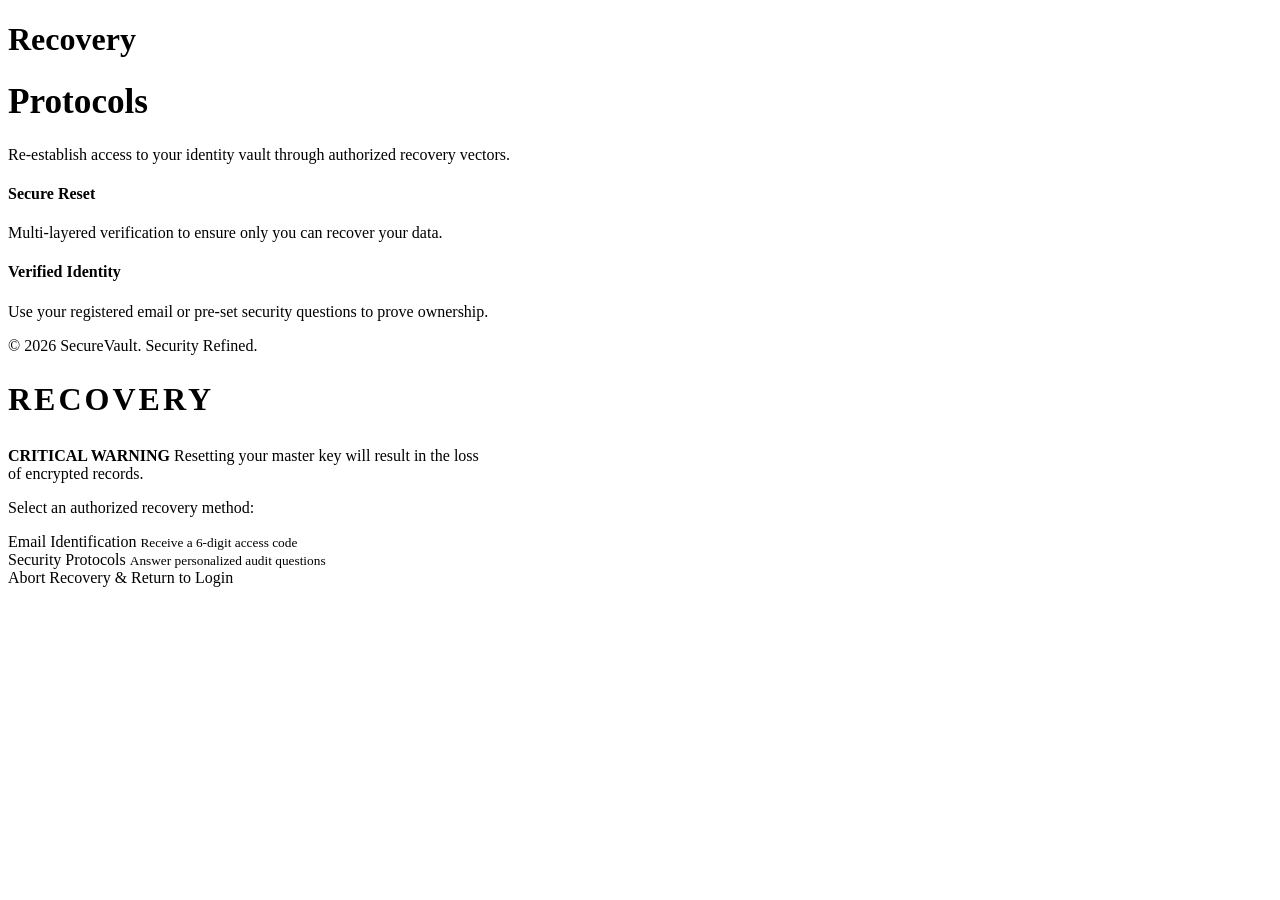
<file: src/main/resources/templates/auth/forgot-password-method.html>
<!DOCTYPE html>
<html xmlns:th="http://www.thymeleaf.org">

<head th:replace="~{fragments/layout :: head('SecureVault - Recovery Method')}"></head>

<body class="glass-bg">
<div class="login-split-container">
    <!-- Left Panel: Recovery Branding -->
    <div class="login-info-panel animate__animated animate__fadeIn">
        <div class="mb-5 pt-2">
            <h1 class="display-4 fw-semibold mb-2 login-text-dynamic">Recovery</h1>
            <h1 class="fw-normal mb-3 text-premium-gradient d-flex align-items-center"
                style="font-size: 2.2rem; white-space: nowrap;">
                <div class="css-shield-logo">
                    <div class="shield-border"></div>
                    <div class="shield-body">
                        <div class="shield-circuits"></div>
                        <div class="lock-body"></div>
                        <div class="lock-shackle"></div>
                        <div class="lock-keyhole"></div>
                    </div>
                </div>
                Protocols
            </h1>
            <p class="lead login-text-dynamic fs-5 mb-3">Re-establish access to your identity vault through
                authorized
                recovery vectors.</p>
        </div>

        <div class="feature-highlights">
            <div class="feature-item">
                <div class="feature-icon">
                    <i class="bi bi-shield-lock"></i>
                </div>
                <div>
                    <h4 class="fw-bold mb-1 login-text-dynamic" style="opacity: 1 !important;">Secure Reset</h4>
                    <p class="login-text-dynamic small mb-0">Multi-layered verification to ensure only you can
                        recover
                        your data.</p>
                </div>
            </div>
            <div class="feature-item">
                <div class="feature-icon">
                    <i class="bi bi-patch-check"></i>
                </div>
                <div>
                    <h4 class="fw-bold mb-1 login-text-dynamic" style="opacity: 1 !important;">Verified Identity
                    </h4>
                    <p class="login-text-dynamic small mb-0">Use your registered email or pre-set security questions
                        to
                        prove ownership.</p>
                </div>
            </div>
        </div>

        <div class="mt-auto pt-2">
            <p class="small login-text-dynamic">&copy; 2026 SecureVault. Security Refined.</p>
        </div>
    </div>

    <!-- Right Panel: Method Selection -->
    <div class="login-form-panel animate__animated animate__fadeIn">
        <div class="glass-card p-4 p-md-5 mx-3" style="width: 100%; max-width: 480px;">
            <div class="d-flex align-items-center justify-content-center mb-4">
                <h2 class="fw-bold login-text-dynamic mb-0 login-title"
                    style="letter-spacing: 3px; font-size: 2rem;">RECOVERY
                </h2>
            </div>
            <div class="mx-auto bg-secondary bg-opacity-25 mb-4 pb-2" style="height: 2px; width: 60px;"></div>

            <div
                    class="alert alert-warning bg-warning bg-opacity-10 border-0 text-warning small mb-4 p-3 d-flex align-items-start shadow-sm">
                <i class="bi bi-exclamation-triangle-fill me-3 fs-5"></i>
                <div>
                    <strong class="d-block mb-1">CRITICAL WARNING</strong>
                    Resetting your master key will result in the loss of encrypted records.
                </div>
            </div>

            <p class="text-dynamic-elite-muted text-center small mb-4">Select an authorized recovery method:</p>

            <div class="d-grid gap-3">
                <!-- Email OTP Method -->
                <a th:href="@{/forgot-password/email}"
                   class="btn-elite-outline w-100 text-start bg-white bg-opacity-5 py-3 px-4 text-decoration-none rounded-3 transition-all">
                    <div class="d-flex align-items-center">
                        <div class="rounded-circle bg-primary bg-opacity-10 p-2 me-3">
                            <i class="bi bi-envelope-at text-primary fs-3"></i>
                        </div>
                        <div>
                            <span class="d-block text-dynamic-elite fw-bold fs-6 mb-0">Email Identification</span>
                            <small class="text-dynamic-elite-muted opacity-75">Receive a 6-digit access code</small>
                        </div>
                    </div>
                </a>

                <!-- Security Questions Method -->
                <a th:href="@{/forgot-password/questions}"
                   class="btn-elite-outline w-100 text-start bg-white bg-opacity-5 py-3 px-4 text-decoration-none rounded-3 transition-all">
                    <div class="d-flex align-items-center">
                        <div class="rounded-circle bg-secondary bg-opacity-10 p-2 me-3">
                            <i class="bi bi-patch-question text-secondary fs-3"></i>
                        </div>
                        <div>
                            <span class="d-block text-dynamic-elite fw-bold fs-6 mb-0">Security Protocols</span>
                            <small class="text-dynamic-elite-muted opacity-75">Answer personalized audit
                                questions</small>
                        </div>
                    </div>
                </a>
            </div>

            <div class="text-center mt-5 pt-4 border-top border-secondary border-opacity-25">
                <a th:href="@{/auth/login}" class="text-decoration-none text-dynamic-elite-muted small hover-white">
                    <i class="bi bi-arrow-left me-2"></i>Abort Recovery & Return to Login
                </a>
            </div>
        </div>
    </div>
</div>

<script src="https://cdn.jsdelivr.net/npm/bootstrap@5.3.0/dist/js/bootstrap.bundle.min.js"></script>
<style>
    .hover-white:hover {
        color: white !important;
    }
</style>
</body>

</html>
</file>
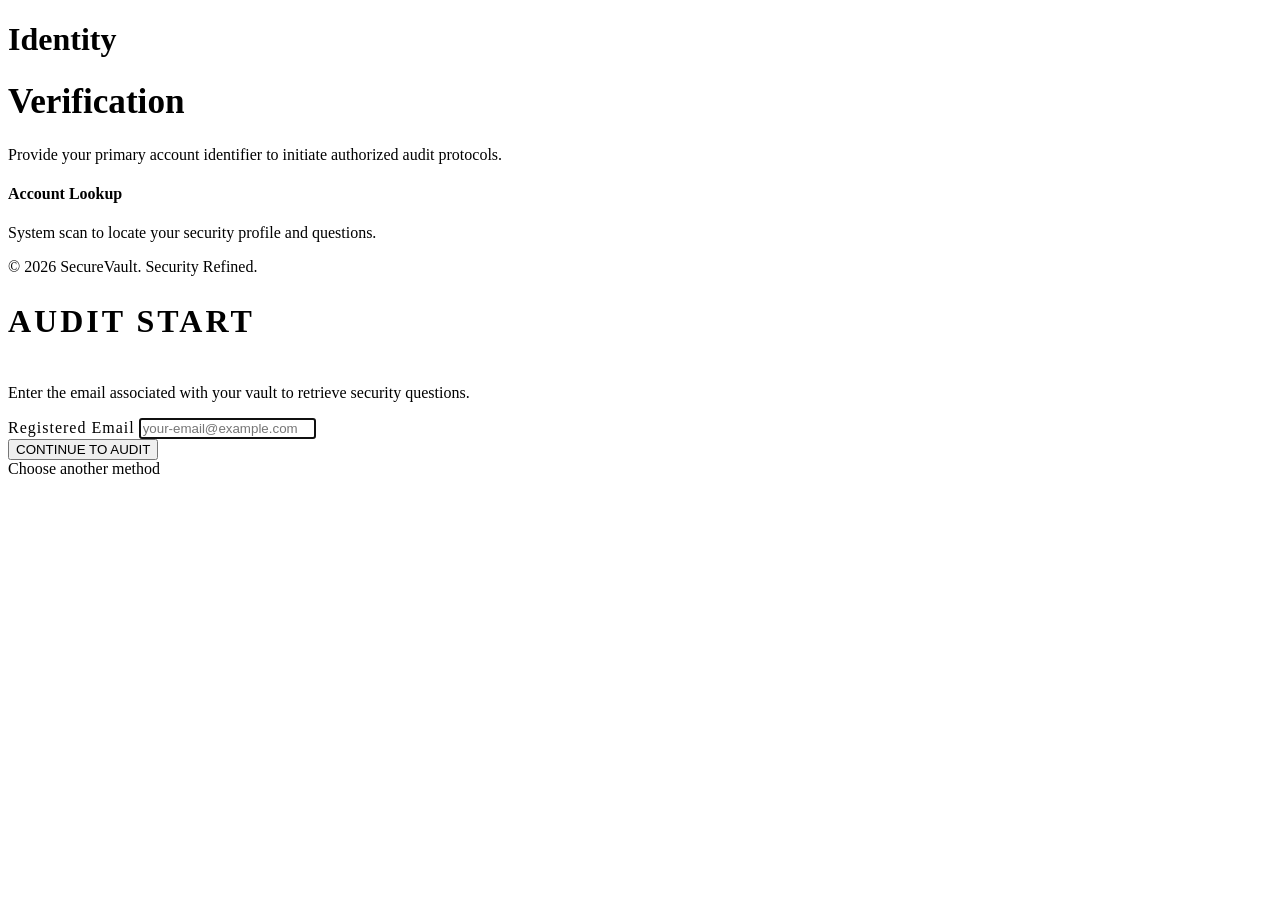
<file: src/main/resources/templates/auth/forgot-password-questions.html>
<!DOCTYPE html>
<html xmlns:th="http://www.thymeleaf.org">

<head th:replace="~{fragments/layout :: head('SecureVault - Recovery ID')}"></head>

<body class="glass-bg">
<div class="login-split-container">
    <!-- Left Panel: Recovery Identity -->
    <div class="login-info-panel animate__animated animate__fadeIn">
        <div class="mb-5 pt-2">
            <h1 class="display-4 fw-semibold mb-2 login-text-dynamic">Identity</h1>
            <h1 class="fw-normal mb-3 text-premium-gradient d-flex align-items-center"
                style="font-size: 2.2rem; white-space: nowrap;">
                <div class="css-shield-logo">
                    <div class="shield-border"></div>
                    <div class="shield-body">
                        <i class="bi bi-person-badge text-dynamic-elite opacity-25"
                           style="position: absolute; top: 50%; left: 50%; transform: translate(-50%, -50%); font-size: 2rem;"></i>
                    </div>
                </div>
                Verification
            </h1>
            <p class="lead login-text-dynamic fs-5 mb-3">Provide your primary account identifier to initiate
                authorized audit protocols.</p>
        </div>

        <div class="feature-highlights">
            <div class="feature-item">
                <div class="feature-icon">
                    <i class="bi bi-search"></i>
                </div>
                <div>
                    <h4 class="fw-bold mb-1 login-text-dynamic" style="opacity: 1 !important;">Account Lookup</h4>
                    <p class="login-text-dynamic small mb-0">System scan to locate your security profile and
                        questions.</p>
                </div>
            </div>
        </div>

        <div class="mt-auto pt-2">
            <p class="small login-text-dynamic">&copy; 2026 SecureVault. Security Refined.</p>
        </div>
    </div>

    <!-- Right Panel: Identification Form -->
    <div class="login-form-panel animate__animated animate__fadeIn">
        <div class="glass-card p-4 p-md-5 mx-3" style="width: 100%; max-width: 480px;">
            <div class="d-flex align-items-center justify-content-center mb-4">
                <h2 class="fw-bold login-text-dynamic mb-0 login-title"
                    style="letter-spacing: 3px; font-size: 2rem;">AUDIT START
                </h2>
            </div>
            <div class="mx-auto bg-secondary bg-opacity-25 mb-4 pb-2" style="height: 2px; width: 60px;"></div>

            <p class="text-dynamic-elite-muted text-center small mb-4">Enter the email associated with your vault to
                retrieve security questions.</p>

            <div th:if="${error}"
                 class="alert alert-danger bg-danger bg-opacity-10 border-0 text-danger small mb-4 shadow-sm">
                <i class="bi bi-exclamation-triangle-fill me-2"></i><span th:text="${error}"></span>
            </div>

            <form th:action="@{/forgot-password/questions}" method="post">
                <input type="hidden" th:name="${_csrf.parameterName}" th:value="${_csrf.token}" />

                <div class="mb-5">
                    <label class="form-label small text-uppercase fw-bold text-dynamic-elite-muted mb-2 ms-1"
                           style="letter-spacing: 1px;">Registered Email</label>
                    <input type="email" name="email" class="form-control glass-input-elite"
                           placeholder="your-email@example.com" required autofocus />
                </div>

                <div class="d-grid mb-4">
                    <button type="submit" class="btn btn-maroon-elite py-3 fw-bold">
                        CONTINUE TO AUDIT
                    </button>
                </div>

                <div class="text-center pt-2 border-top border-secondary border-opacity-25">
                    <a th:href="@{/forgot-password}"
                       class="text-decoration-none text-dynamic-elite-muted small hover-white">
                        <i class="bi bi-arrow-left me-2"></i>Choose another method
                    </a>
                </div>
            </form>
        </div>
    </div>
</div>

<script src="https://cdn.jsdelivr.net/npm/bootstrap@5.3.0/dist/js/bootstrap.bundle.min.js"></script>
<style>
    .hover-white:hover {
        color: white !important;
    }
</style>
</body>

</html>
</file>
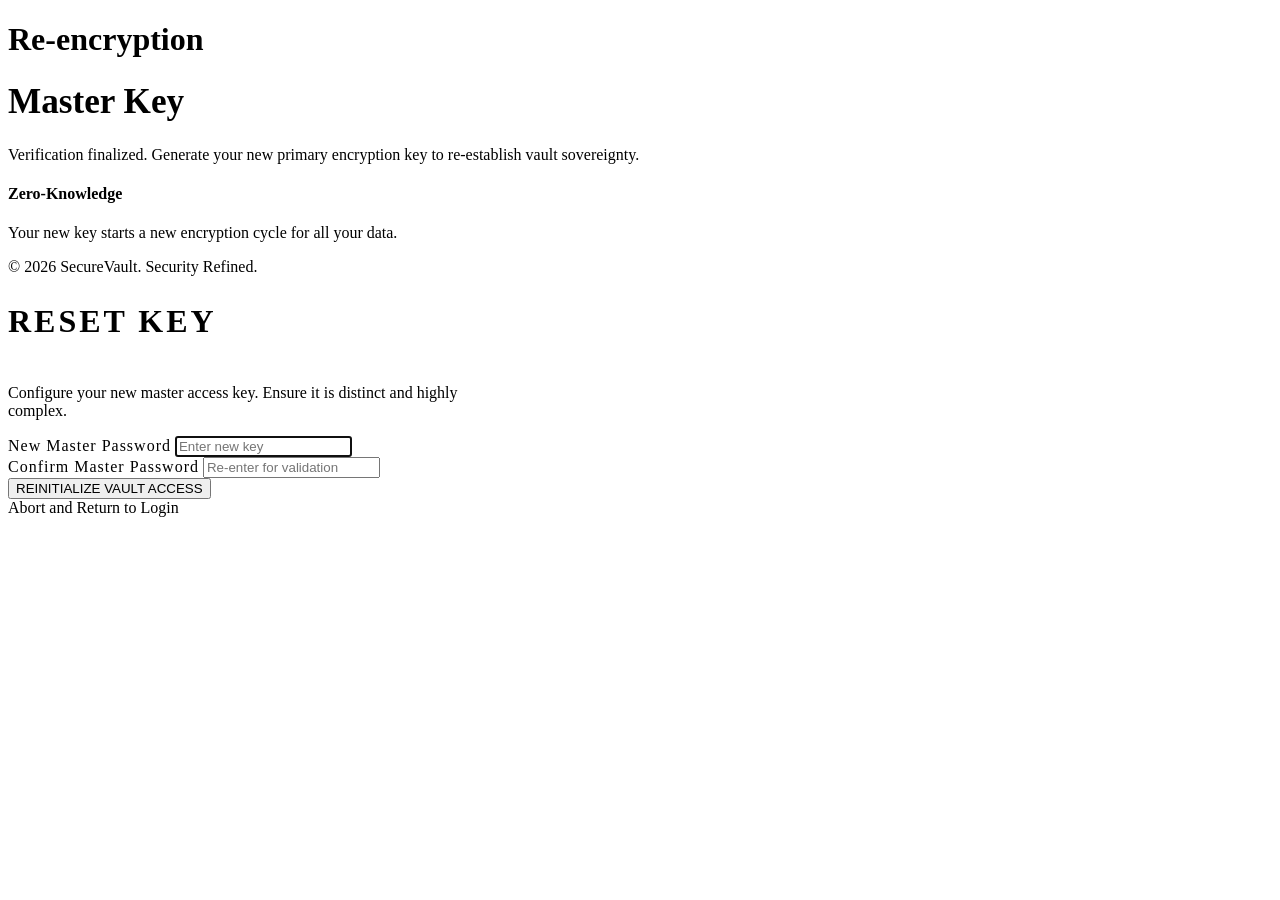
<file: src/main/resources/templates/auth/forgot-password-reset.html>
<!DOCTYPE html>
<html xmlns:th="http://www.thymeleaf.org">

<head th:replace="~{fragments/layout :: head('SecureVault - Final Authorization')}"></head>

<body class="glass-bg">
<div class="login-split-container">
    <!-- Left Panel: Recovery Identity -->
    <div class="login-info-panel animate__animated animate__fadeIn">
        <div class="mb-5 pt-2">
            <h1 class="display-4 fw-semibold mb-2 login-text-dynamic">Re-encryption</h1>
            <h1 class="fw-normal mb-3 text-premium-gradient d-flex align-items-center"
                style="font-size: 2.2rem; white-space: nowrap;">
                <div class="css-shield-logo">
                    <div class="shield-border"></div>
                    <div class="shield-body">
                        <i class="bi bi-key text-dynamic-elite opacity-25"
                           style="position: absolute; top: 50%; left: 50%; transform: translate(-50%, -50%); font-size: 2rem;"></i>
                    </div>
                </div>
                Master Key
            </h1>
            <p class="lead login-text-dynamic fs-5 mb-3">Verification finalized. Generate your new primary
                encryption key to re-establish vault sovereignty.</p>
        </div>

        <div class="feature-highlights">
            <div class="feature-item">
                <div class="feature-icon">
                    <i class="bi bi-lock-fill"></i>
                </div>
                <div>
                    <h4 class="fw-bold mb-1 login-text-dynamic" style="opacity: 1 !important;">Zero-Knowledge</h4>
                    <p class="login-text-dynamic small mb-0">Your new key starts a new encryption cycle for all your
                        data.</p>
                </div>
            </div>
        </div>

        <div class="mt-auto pt-2">
            <p class="small login-text-dynamic">&copy; 2026 SecureVault. Security Refined.</p>
        </div>
    </div>

    <!-- Right Panel: Reset Form -->
    <div class="login-form-panel animate__animated animate__fadeIn">
        <div class="glass-card p-4 p-md-5 mx-3" style="width: 100%; max-width: 480px;">
            <div class="d-flex align-items-center justify-content-center mb-4">
                <h2 class="fw-bold login-text-dynamic mb-0 login-title"
                    style="letter-spacing: 3px; font-size: 2rem;">RESET KEY
                </h2>
            </div>
            <div class="mx-auto bg-secondary bg-opacity-25 mb-4 pb-2" style="height: 2px; width: 60px;"></div>

            <p class="text-dynamic-elite-muted text-center small mb-4">Configure your new master access key. Ensure
                it is distinct and highly complex.</p>

            <div th:if="${error}"
                 class="alert alert-danger bg-danger bg-opacity-10 border-0 text-danger small mb-4 shadow-sm">
                <i class="bi bi-exclamation-triangle-fill me-2"></i><span th:text="${error}"></span>
            </div>
            <div th:if="${success}"
                 class="alert alert-success bg-success bg-opacity-10 border-0 text-success small mb-4 shadow-sm">
                <i class="bi bi-check-circle-fill me-2"></i><span th:text="${success}"></span>
            </div>

            <form th:action="@{/forgot-password/reset}" method="post">
                <input type="hidden" th:name="${_csrf.parameterName}" th:value="${_csrf.token}" />
                <input type="hidden" name="email" th:value="${email}" />

                <div class="mb-4">
                    <label class="form-label small text-uppercase fw-bold text-dynamic-elite-muted mb-2 ms-1"
                           style="letter-spacing: 1px;">New Master Password</label>
                    <input type="password" name="password" class="form-control glass-input-elite"
                           placeholder="Enter new key" required autofocus />
                </div>

                <div class="mb-5">
                    <label class="form-label small text-uppercase fw-bold text-dynamic-elite-muted mb-2 ms-1"
                           style="letter-spacing: 1px;">Confirm Master Password</label>
                    <input type="password" name="confirmPassword" class="form-control glass-input-elite"
                           placeholder="Re-enter for validation" required />
                </div>

                <div class="d-grid mb-4">
                    <button type="submit" class="btn btn-maroon-elite py-3 fw-bold">
                        REINITIALIZE VAULT ACCESS
                    </button>
                </div>

                <div class="text-center pt-2 border-top border-secondary border-opacity-25">
                    <a th:href="@{/auth/login}"
                       class="text-decoration-none text-dynamic-elite-muted small hover-white">
                        <i class="bi bi-x-circle me-2"></i>Abort and Return to Login
                    </a>
                </div>
            </form>
        </div>
    </div>
</div>

<script src="https://cdn.jsdelivr.net/npm/bootstrap@5.3.0/dist/js/bootstrap.bundle.min.js"></script>
<style>
    .hover-white:hover {
        color: white !important;
    }
</style>
</body>

</html>
</file>
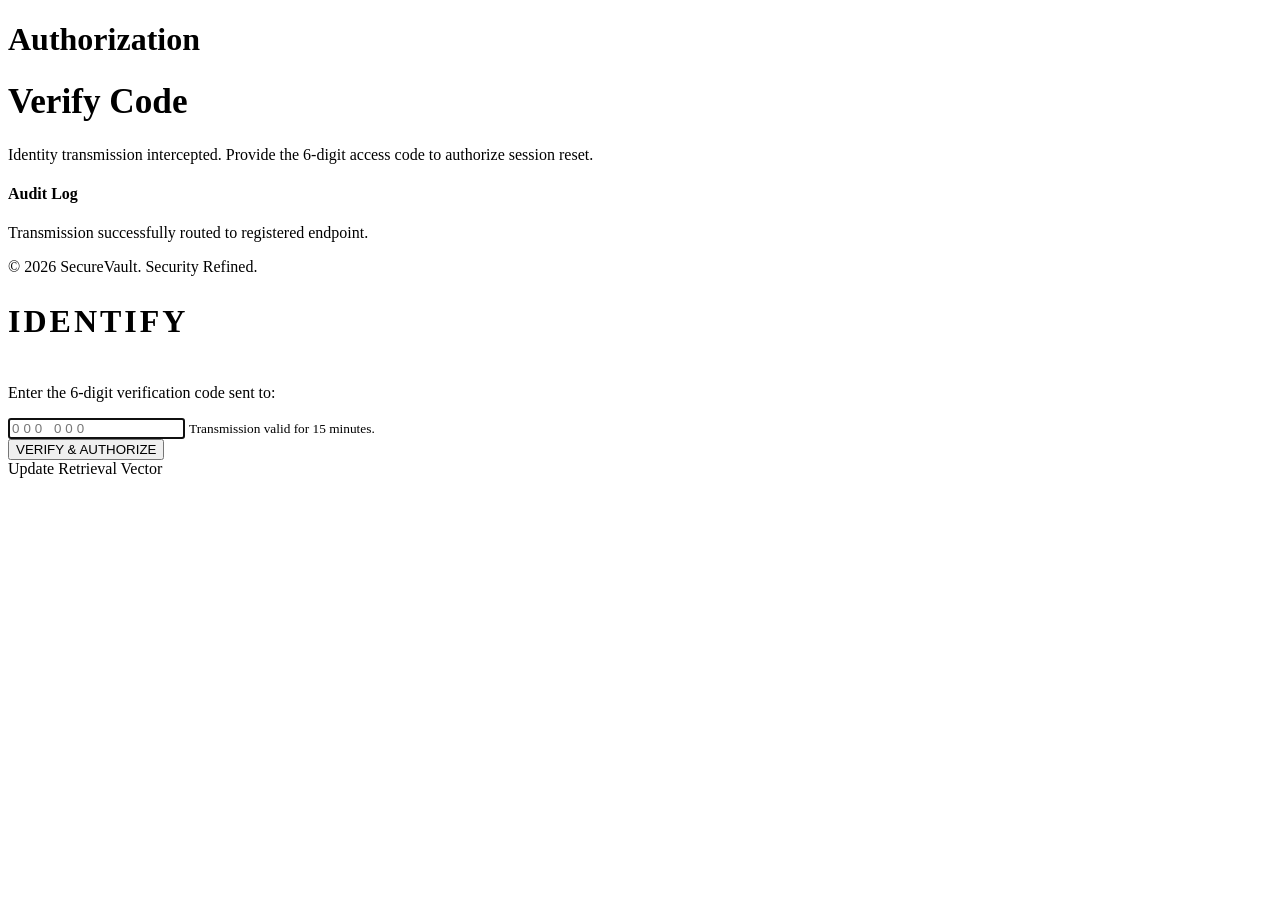
<file: src/main/resources/templates/auth/forgot-password-verify-otp.html>
<!DOCTYPE html>
<html xmlns:th="http://www.thymeleaf.org">

<head th:replace="~{fragments/layout :: head('SecureVault - OTP Verification')}"></head>

<body class="glass-bg">
<div class="login-split-container">
    <!-- Left Panel: Recovery Identity -->
    <div class="login-info-panel animate__animated animate__fadeIn">
        <div class="mb-5 pt-2">
            <h1 class="display-4 fw-semibold mb-2 login-text-dynamic">Authorization</h1>
            <h1 class="fw-normal mb-3 text-premium-gradient d-flex align-items-center"
                style="font-size: 2.2rem; white-space: nowrap;">
                <div class="css-shield-logo">
                    <div class="shield-border"></div>
                    <div class="shield-body">
                        <i class="bi bi-shield-check text-dynamic-elite opacity-25"
                           style="position: absolute; top: 50%; left: 50%; transform: translate(-50%, -50%); font-size: 2rem;"></i>
                    </div>
                </div>
                Verify Code
            </h1>
            <p class="lead login-text-dynamic fs-5 mb-3">Identity transmission intercepted. Provide the 6-digit
                access code to authorize session reset.</p>
        </div>

        <div class="feature-highlights">
            <div class="feature-item">
                <div class="feature-icon">
                    <i class="bi bi-cpu"></i>
                </div>
                <div>
                    <h4 class="fw-bold mb-1 login-text-dynamic" style="opacity: 1 !important;">Audit Log</h4>
                    <p class="login-text-dynamic small mb-0">Transmission successfully routed to registered
                        endpoint.</p>
                </div>
            </div>
        </div>

        <div class="mt-auto pt-2">
            <p class="small login-text-dynamic">&copy; 2026 SecureVault. Security Refined.</p>
        </div>
    </div>

    <!-- Right Panel: Verification Form -->
    <div class="login-form-panel animate__animated animate__fadeIn">
        <div class="glass-card p-4 p-md-5 mx-3" style="width: 100%; max-width: 480px;">
            <div class="d-flex align-items-center justify-content-center mb-4">
                <h2 class="fw-bold login-text-dynamic mb-0 login-title"
                    style="letter-spacing: 3px; font-size: 2rem;">IDENTIFY
                </h2>
            </div>
            <div class="mx-auto bg-secondary bg-opacity-25 mb-4 pb-2" style="height: 2px; width: 60px;"></div>

            <p class="text-dynamic-elite-muted text-center small mb-4">
                Enter the 6-digit verification code sent to:<br>
                <strong class="text-dynamic-elite fw-bold" th:text="${session.resetEmail}"></strong>
            </p>

            <div th:if="${error}"
                 class="alert alert-danger bg-danger bg-opacity-10 border-0 text-danger small mb-4 shadow-sm">
                <i class="bi bi-exclamation-triangle-fill me-2"></i><span th:text="${error}"></span>
            </div>
            <div th:if="${success}"
                 class="alert alert-success bg-success bg-opacity-10 border-0 text-success small mb-4 shadow-sm">
                <i class="bi bi-check-circle-fill me-2"></i><span th:text="${success}"></span>
            </div>

            <form th:action="@{/forgot-password/verify-otp}" method="post">
                <input type="hidden" th:name="${_csrf.parameterName}" th:value="${_csrf.token}" />

                <div class="mb-5 text-center">
                    <input type="text" name="otp" class="form-control glass-input-elite text-center fw-bold fs-2"
                           placeholder="000 000" maxlength="6" pattern="[0-9]{6}" required autofocus
                           style="letter-spacing: 0.3em;" />
                    <small class="text-dynamic-elite-muted opacity-50 d-block mt-3 ls-1">Transmission valid
                        for 15
                        minutes.</small>
                </div>

                <div class="d-grid mb-4">
                    <button type="submit" class="btn btn-maroon-elite py-3 fw-bold">
                        VERIFY & AUTHORIZE
                    </button>
                </div>

                <div class="text-center pt-2 border-top border-secondary border-opacity-25">
                    <a th:href="@{/forgot-password/email}"
                       class="text-decoration-none text-dynamic-elite-muted small hover-white">
                        <i class="bi bi-arrow-left me-2"></i>Update Retrieval Vector
                    </a>
                </div>
            </form>
        </div>
    </div>
</div>

<script src="https://cdn.jsdelivr.net/npm/bootstrap@5.3.0/dist/js/bootstrap.bundle.min.js"></script>
<style>
    .hover-white:hover {
        color: white !important;
    }
</style>
</body>

</html>
</file>
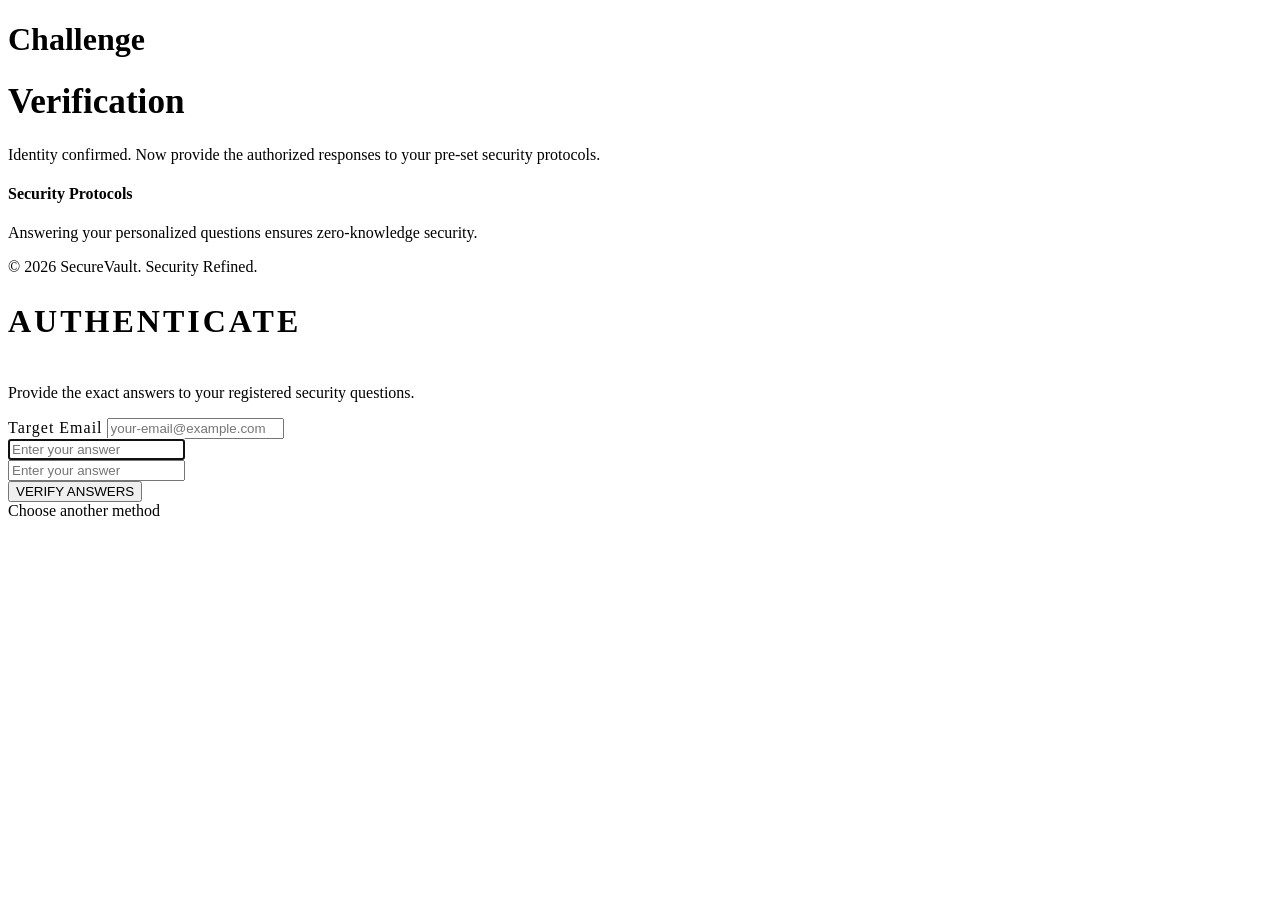
<file: src/main/resources/templates/auth/forgot-password-verify-questions.html>
<!DOCTYPE html>
<html xmlns:th="http://www.thymeleaf.org">

<head th:replace="~{fragments/layout :: head('SecureVault - Identity Verification')}"></head>

<body class="glass-bg">
<div class="login-split-container">
    <!-- Left Panel: Recovery Identity -->
    <div class="login-info-panel animate__animated animate__fadeIn">
        <div class="mb-5 pt-2">
            <h1 class="display-4 fw-semibold mb-2 login-text-dynamic">Challenge</h1>
            <h1 class="fw-normal mb-3 text-premium-gradient d-flex align-items-center"
                style="font-size: 2.2rem; white-space: nowrap;">
                <div class="css-shield-logo">
                    <div class="shield-border"></div>
                    <div class="shield-body">
                        <i class="bi bi-question-diamond text-dynamic-elite opacity-25"
                           style="position: absolute; top: 50%; left: 50%; transform: translate(-50%, -50%); font-size: 2rem;"></i>
                    </div>
                </div>
                Verification
            </h1>
            <p class="lead login-text-dynamic fs-5 mb-3">Identity confirmed. Now provide the authorized responses to
                your pre-set security protocols.</p>
        </div>

        <div class="feature-highlights">
            <div class="feature-item">
                <div class="feature-icon">
                    <i class="bi bi-patch-question"></i>
                </div>
                <div>
                    <h4 class="fw-bold mb-1 login-text-dynamic" style="opacity: 1 !important;">Security Protocols
                    </h4>
                    <p class="login-text-dynamic small mb-0">Answering your personalized questions ensures
                        zero-knowledge security.</p>
                </div>
            </div>
        </div>

        <div class="mt-auto pt-2">
            <p class="small login-text-dynamic">&copy; 2026 SecureVault. Security Refined.</p>
        </div>
    </div>

    <!-- Right Panel: Verification Form -->
    <div class="login-form-panel animate__animated animate__fadeIn">
        <div class="glass-card p-4 p-md-5 mx-3" style="width: 100%; max-width: 480px;">
            <div class="d-flex align-items-center justify-content-center mb-4">
                <h2 class="fw-bold login-text-dynamic mb-0 login-title"
                    style="letter-spacing: 3px; font-size: 2rem;">AUTHENTICATE
                </h2>
            </div>
            <div class="mx-auto bg-secondary bg-opacity-25 mb-4 pb-2" style="height: 2px; width: 60px;"></div>

            <p class="text-dynamic-elite-muted text-center small mb-5">Provide the exact answers to your registered
                security questions.</p>

            <div th:if="${error}"
                 class="alert alert-danger bg-danger bg-opacity-10 border-0 text-danger small mb-4 shadow-sm">
                <i class="bi bi-exclamation-triangle-fill me-2"></i><span th:text="${error}"></span>
            </div>

            <form th:action="@{/forgot-password/questions/verify}" method="post">
                <input type="hidden" th:name="${_csrf.parameterName}" th:value="${_csrf.token}" />

                <div class="mb-4">
                    <label class="form-label small text-uppercase fw-bold text-dynamic-elite-muted mb-2 ms-1"
                           style="letter-spacing: 1px;">Target Email</label>
                    <input type="email" name="email" th:value="${email}" class="form-control glass-input-elite"
                           placeholder="your-email@example.com" required readonly />
                </div>

                <div class="mb-4">
                    <label class="form-label small text-uppercase fw-bold text-maroon-glow mb-2 ms-1"
                           style="letter-spacing: 1px; font-size: 0.85rem;"
                           th:text="${question1} ?: 'Security Question 1'"></label>
                    <input type="password" name="answer1" class="form-control glass-input-elite"
                           placeholder="Enter your answer" required autofocus />
                </div>

                <div class="mb-5">
                    <label class="form-label small text-uppercase fw-bold text-maroon-glow mb-2 ms-1"
                           style="letter-spacing: 1px; font-size: 0.85rem;"
                           th:text="${question2} ?: 'Security Question 2'"></label>
                    <input type="password" name="answer2" class="form-control glass-input-elite"
                           placeholder="Enter your answer" required />
                </div>

                <div class="d-grid mb-4">
                    <button type="submit" class="btn btn-maroon-elite py-3 fw-bold">
                        VERIFY ANSWERS
                    </button>
                </div>

                <div class="text-center pt-2 border-top border-secondary border-opacity-25">
                    <a th:href="@{/forgot-password}"
                       class="text-decoration-none text-dynamic-elite-muted small hover-white">
                        <i class="bi bi-arrow-left me-2"></i>Choose another method
                    </a>
                </div>
            </form>
        </div>
    </div>
</div>

<script src="https://cdn.jsdelivr.net/npm/bootstrap@5.3.0/dist/js/bootstrap.bundle.min.js"></script>
<style>
    .hover-white:hover {
        color: white !important;
    }

    .text-maroon-glow {
        color: #ff3366;
        text-shadow: 0 0 10px rgba(255, 51, 102, 0.4);
    }
</style>
</body>

</html>
</file>
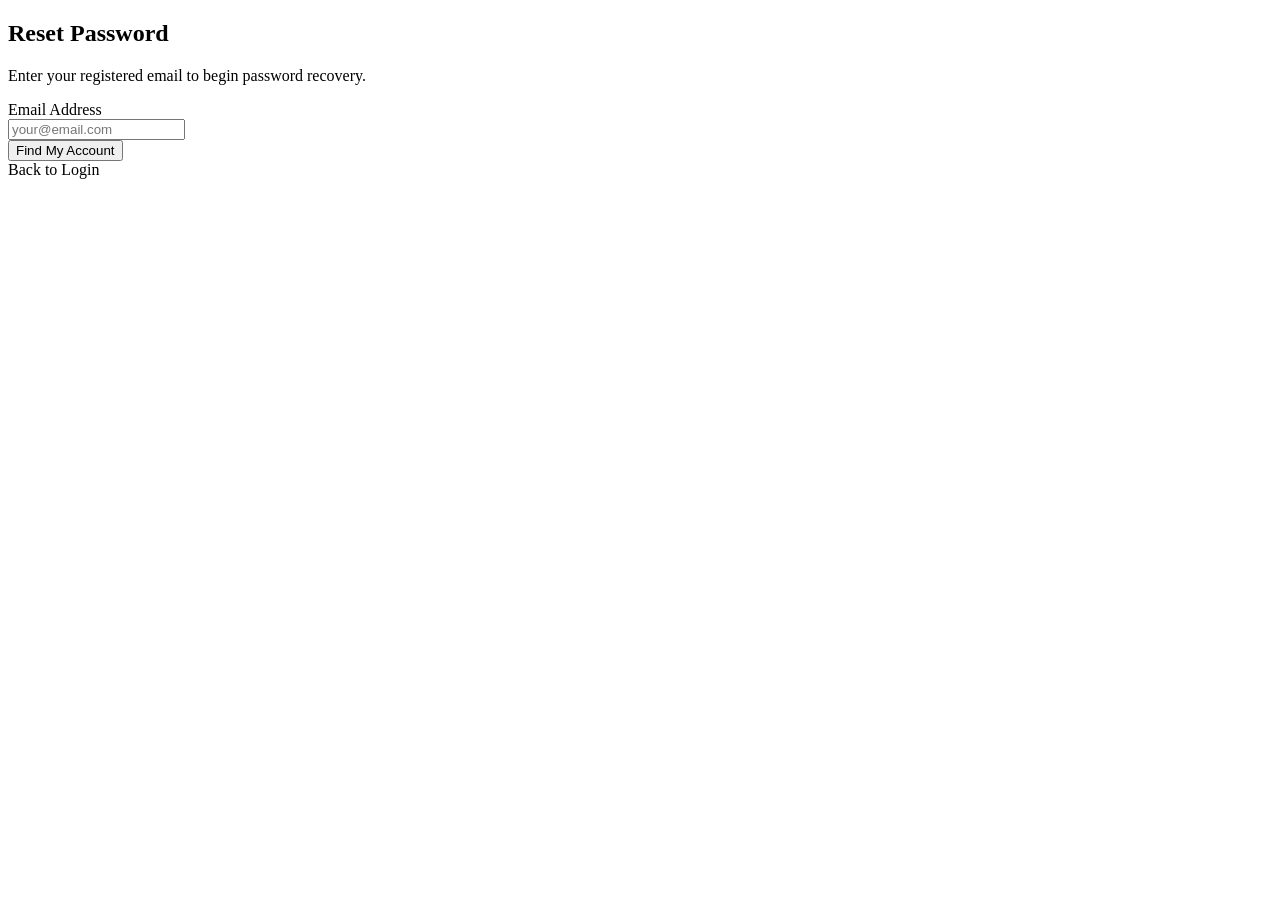
<file: src/main/resources/templates/auth/forgot-password.html>
<!DOCTYPE html>
<html xmlns:th="http://www.thymeleaf.org">
<head th:replace="~{fragments/layout :: head('Forgot Password')}"></head>
<body class="bg-dark min-vh-100 d-flex align-items-center">
<div class="container">
    <div class="row justify-content-center">
        <div class="col-md-5">
            <div class="text-center mb-4">
                <i class="bi bi-key-fill text-warning" style="font-size:3rem"></i>
                <h2 class="text-white fw-bold">Reset Password</h2>
            </div>
            <div class="card shadow-lg border-0 rounded-4">
                <div class="card-body p-4">
                    <div th:if="${error}" class="alert alert-danger"><span th:text="${error}"></span></div>
                    <p class="text-muted mb-4">Enter your registered email to begin password recovery.</p>
                    <form th:action="@{/auth/forgot-password/find}" method="post">
                        <input type="hidden" th:name="${_csrf.parameterName}" th:value="${_csrf.token}"/>
                        <div class="mb-3">
                            <label class="form-label fw-medium">Email Address</label>
                            <div class="input-group">
                                <span class="input-group-text"><i class="bi bi-envelope"></i></span>
                                <input type="email" name="email" class="form-control" required placeholder="your@email.com"/>
                            </div>
                        </div>
                        <div class="d-grid">
                            <button type="submit" class="btn btn-warning fw-semibold">
                                <i class="bi bi-search me-2"></i>Find My Account
                            </button>
                        </div>
                    </form>
                    <div class="text-center mt-3">
                        <a th:href="@{/auth/login}" class="text-muted small"><i class="bi bi-arrow-left me-1"></i>Back to Login</a>
                    </div>
                </div>
            </div>
        </div>
    </div>
</div>
<script src="https://cdn.jsdelivr.net/npm/bootstrap@5.3.0/dist/js/bootstrap.bundle.min.js"></script>
</body>
</html>
</file>
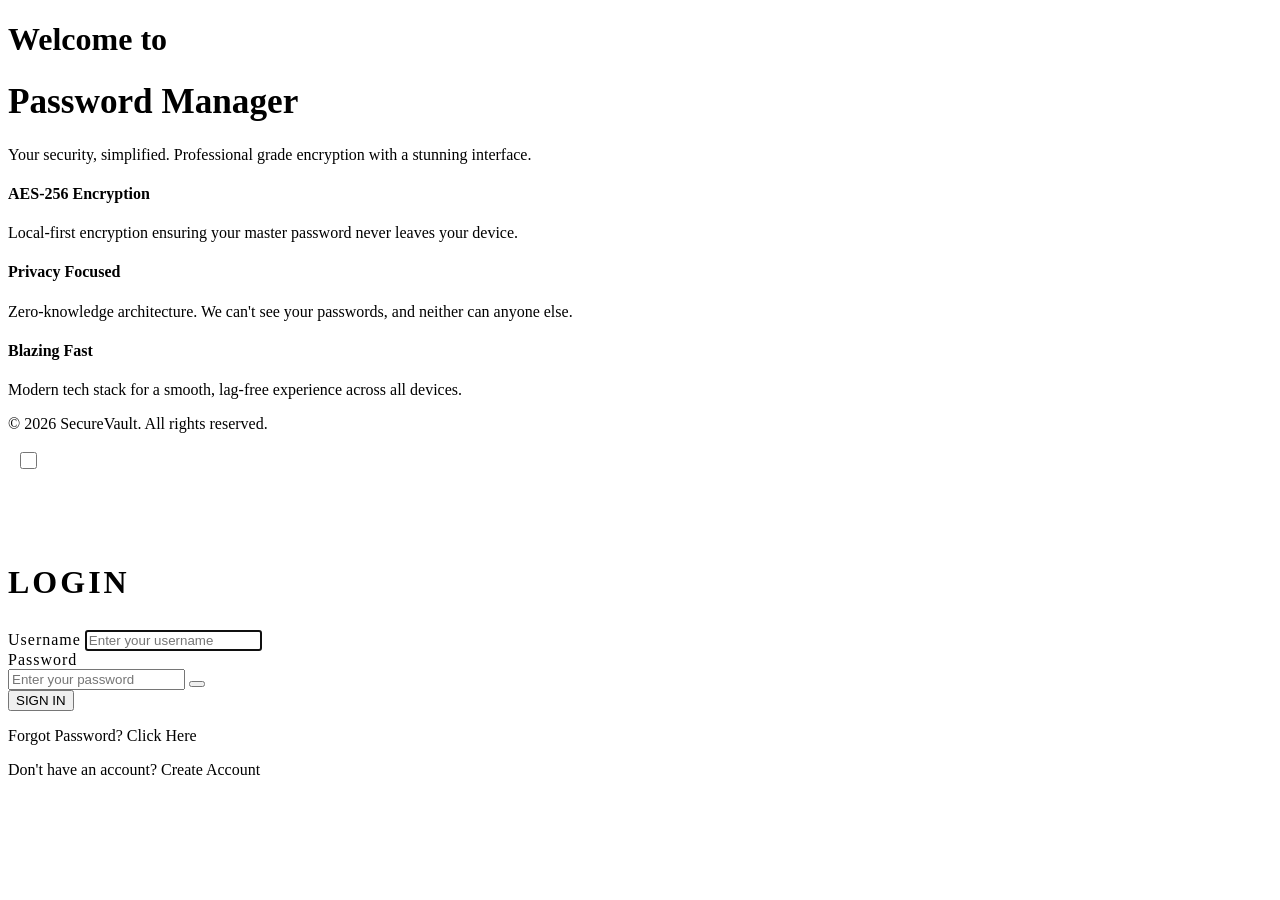
<file: src/main/resources/templates/auth/login.html>
<!DOCTYPE html>
<html xmlns:th="http://www.thymeleaf.org">

<head th:replace="~{fragments/layout :: head('Login')}"></head>

<body class="glass-bg">
    <div class="login-split-container">
        <!-- Left Panel: Professional Info -->
        <div class="login-info-panel animate__animated animate__fadeIn">
            <div class="mb-3 pt-2">
                <h1 class="display-4 fw-semibold mb-2 login-text-dynamic">Welcome to</h1>
                <h1 id="mainHeading" class="fw-normal mb-3 text-premium-gradient d-flex align-items-center"
                    style="font-size: 2.2rem; white-space: nowrap;">
                    <div class="css-shield-logo">
                        <div class="shield-border"></div>
                        <div class="shield-body">
                            <div class="shield-circuits"></div>
                            <div class="lock-body"></div>
                            <div class="lock-shackle"></div>
                            <div class="lock-keyhole"></div>
                        </div>
                    </div>
                    Password Manager
                </h1>
                <p class="lead login-text-dynamic fs-5 mb-3">Your security, simplified. Professional grade
                    encryption with a
                    stunning interface.</p>
            </div>

            <div class="feature-highlights">
                <div class="feature-item">
                    <div class="feature-icon">
                        <i class="bi bi-shield-lock"></i>
                    </div>
                    <div>
                        <h4 class="fw-bold mb-1 login-text-dynamic" style="opacity: 1 !important;">AES-256 Encryption
                        </h4>
                        <p class="login-text-dynamic small mb-0">Local-first encryption ensuring your master
                            password never
                            leaves your
                            device.</p>
                    </div>
                </div>
                <div class="feature-item">
                    <div class="feature-icon">
                        <i class="bi bi-eye-slash"></i>
                    </div>
                    <div>
                        <h4 class="fw-bold mb-1 login-text-dynamic" style="opacity: 1 !important;">Privacy Focused</h4>
                        <p class="login-text-dynamic small mb-0">Zero-knowledge architecture. We can't see your
                            passwords,
                            and neither
                            can anyone else.</p>
                    </div>
                </div>
                <div class="feature-item">
                    <div class="feature-icon">
                        <i class="bi bi-lightning-charge"></i>
                    </div>
                    <div>
                        <h4 class="fw-bold mb-1 login-text-dynamic" style="opacity: 1 !important;">Blazing Fast</h4>
                        <p class="login-text-dynamic small mb-0">Modern tech stack for a smooth, lag-free
                            experience across
                            all devices.
                        </p>
                    </div>
                </div>
            </div>

            <div class="mt-auto pt-2">
                <p class="small login-text-dynamic">&copy; 2026 SecureVault. All rights reserved.</p>
            </div>
        </div>

        <!-- Right Panel: Login Form -->
        <div class="login-form-panel animate__animated animate__fadeIn">
            <!-- Theme Toggle -->
            <div class="theme-toggle-wrapper shadow-sm">
                <div class="form-check form-switch d-flex align-items-center mb-0">
                    <i id="themeToggleIcon" class="bi bi-sun-fill text-warning me-2"></i>
                    <input class="form-check-input shadow-none" type="checkbox" role="switch" id="themeToggleSwitch"
                        style="cursor: pointer; width: 2.5em; height: 1.25em;">
                </div>
            </div>

            <div class="glass-card p-4 p-md-5 mx-3" style="width: 100%; max-width: 480px;">
                <div class="d-flex align-items-center justify-content-center mb-4">
                    <div class="login-profile-avatar me-4 shadow-sm" style="width: 65px; height: 65px; flex-shrink: 0;">
                    </div>
                    <h2 class="fw-bold login-text-dynamic mb-0 login-title"
                        style="letter-spacing: 3px; font-size: 2rem;">LOGIN
                    </h2>
                </div>
                <div class="mx-auto bg-secondary bg-opacity-25 mb-5 pb-2" style="height: 2px; width: 60px;"></div>

                <div th:if="${error}"
                    class="alert alert-danger bg-danger bg-opacity-10 border border-danger border-opacity-25 text-danger shadow-sm mb-4"
                    role="alert">
                    <i class="bi bi-exclamation-triangle-fill me-2"></i>
                    <span th:text="${error}"></span>
                </div>

                <form th:action="@{/auth/login}" method="post">
                    <input type="hidden" th:name="${_csrf.parameterName}" th:value="${_csrf.token}" />

                    <div class="mb-4">
                        <label class="form-label login-text-dynamic small text-uppercase fw-bold ms-1"
                            style="letter-spacing: 1px;">Username</label>
                        <input type="text" name="username" class="form-control glass-input"
                            placeholder="Enter your username" required autofocus />
                    </div>

                    <div class="mb-5">
                        <label class="form-label login-text-dynamic small text-uppercase fw-bold ms-1"
                            style="letter-spacing: 1px;">Password</label>
                        <div class="input-group">
                            <input type="password" name="password" id="loginPwd" class="form-control glass-input"
                                placeholder="Enter your password" required />
                            <button
                                class="btn border-0 pe-3 position-absolute end-0 top-50 translate-middle-y password-toggle-btn login-text-dynamic"
                                type="button" style="z-index: 10;" onclick="togglePwd('loginPwd',this)">
                                <i class="bi bi-eye"></i>
                            </button>
                        </div>
                    </div>

                    <div class="d-grid mb-4">
                        <button type="submit" class="btn btn-primary btn-lg fw-bold py-3 shadow-sm btn-glass-shiny">
                            SIGN IN
                        </button>
                    </div>

                    <div class="text-center">
                        <p class="login-text-dynamic small mb-0">
                            Forgot Password? <a th:href="@{/forgot-password}"
                                class="login-text-dynamic text-decoration-none fw-bold"
                                style="opacity: 1 !important;">Click Here</a>
                        </p>
                    </div>
                </form>

                <div class="text-center mt-5 pt-4 border-top border-secondary border-opacity-25">
                    <span class="login-text-dynamic">Don't have an account?</span>
                    <a th:href="@{/auth/register}" class="login-text-dynamic text-decoration-none fw-bold ms-1"
                        style="opacity: 1 !important;">Create
                        Account</a>
                </div>
            </div>
        </div>
    </div>
    <script src="https://cdn.jsdelivr.net/npm/bootstrap@5.3.0/dist/js/bootstrap.bundle.min.js"></script>
    <script>
        function togglePwd(id, btn) {
            const input = document.getElementById(id);
            const icon = btn.querySelector('i');
            if (input.type === 'password') {
                input.type = 'text';
                icon.className = 'bi bi-eye-slash';
            } else {
                input.type = 'password';
                icon.className = 'bi bi-eye';
            }
        }

        function updateLoginThemeUI(theme) {
            const mainHeading = document.getElementById('mainHeading');
            const toggleIcon = document.getElementById('themeToggleIcon');

            if (theme === 'dark') {
                if (toggleIcon) toggleIcon.className = 'bi bi-moon-stars-fill text-danger me-2';
                if (mainHeading) {
                    mainHeading.classList.remove('text-premium-gradient');
                    mainHeading.classList.add('text-shining-burgundy');
                }
            } else {
                if (toggleIcon) toggleIcon.className = 'bi bi-sun-fill text-warning me-2';
                if (mainHeading) {
                    mainHeading.classList.remove('text-shining-burgundy');
                    mainHeading.classList.add('text-premium-gradient');
                }
            }
        }

        // Run after a short delay so layout.html's DOMContentLoaded runs first
        setTimeout(() => {
            const savedTheme = localStorage.getItem('theme') || 'light';
            updateLoginThemeUI(savedTheme);

            // Override the toggle to also update logo + heading
            const toggleSwitch = document.getElementById('themeToggleSwitch');
            if (toggleSwitch) {
                // Clone and replace to remove layout.html's listener
                const newToggle = toggleSwitch.cloneNode(true);
                toggleSwitch.parentNode.replaceChild(newToggle, toggleSwitch);

                // Set initial state
                newToggle.checked = savedTheme === 'dark';

                newToggle.addEventListener('change', function () {
                    const nextTheme = this.checked ? 'dark' : 'light';
                    document.documentElement.setAttribute('data-bs-theme', nextTheme);
                    localStorage.setItem('theme', nextTheme);
                    updateLoginThemeUI(nextTheme);
                });
            }
        }, 50);
    </script>
</body>

</html>
</file>
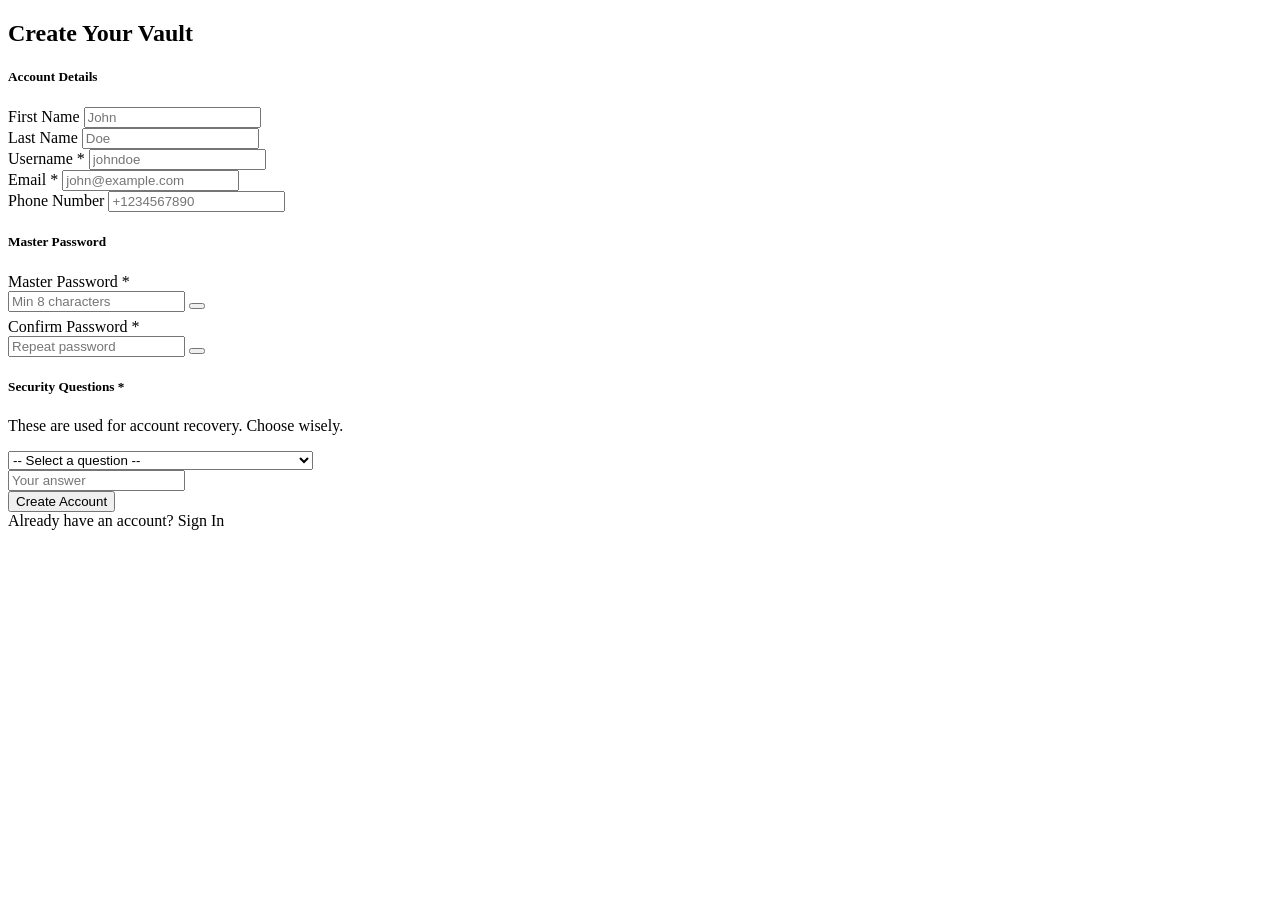
<file: src/main/resources/templates/auth/register.html>
<!DOCTYPE html>
<html xmlns:th="http://www.thymeleaf.org">

<head th:replace="~{fragments/layout :: head('Register')}"></head>

<body class="bg-dark py-4">
<div class="container">
    <div class="row justify-content-center">
        <div class="col-md-8 col-lg-7">
            <div class="text-center mb-4">
                <i class="bi bi-shield-lock-fill text-primary" style="font-size:2.5rem"></i>
                <h2 class="text-white fw-bold mt-2">Create Your Vault</h2>
            </div>
            <div class="card shadow-lg border-0 rounded-4">
                <div class="card-body p-4">
                    <div th:if="${error}" class="alert alert-danger">
                        <i class="bi bi-exclamation-triangle-fill me-2"></i><span th:text="${error}"></span>
                    </div>
                    <form th:action="@{/auth/register}" method="post" th:object="${registerDto}">
                        <input type="hidden" th:name="${_csrf.parameterName}" th:value="${_csrf.token}" />

                        <h5 class="fw-semibold mb-3 border-bottom pb-2"><i
                                class="bi bi-person me-2 text-primary"></i>Account Details</h5>
                        <div class="row g-3 mb-3">
                            <div class="col-md-6">
                                <label class="form-label fw-medium">First Name</label>
                                <input type="text" th:field="*{firstName}" class="form-control"
                                       placeholder="John" />
                            </div>
                            <div class="col-md-6">
                                <label class="form-label fw-medium">Last Name</label>
                                <input type="text" th:field="*{lastName}" class="form-control" placeholder="Doe" />
                            </div>
                            <div class="col-md-6">
                                <label class="form-label fw-medium">Username <span
                                        class="text-danger">*</span></label>
                                <input type="text" th:field="*{username}" class="form-control" required
                                       placeholder="johndoe" />
                                <div th:if="${#fields.hasErrors('username')}" class="text-danger small"
                                     th:errors="*{username}"></div>
                            </div>
                            <div class="col-md-6">
                                <label class="form-label fw-medium">Email <span class="text-danger">*</span></label>
                                <input type="email" th:field="*{email}" class="form-control" required
                                       placeholder="john@example.com" />
                            </div>
                            <div class="col-md-12">
                                <label class="form-label fw-medium">Phone Number</label>
                                <input type="tel" th:field="*{phoneNumber}" class="form-control"
                                       placeholder="+1234567890" />
                            </div>
                        </div>

                        <h5 class="fw-semibold mb-3 border-bottom pb-2"><i
                                class="bi bi-lock me-2 text-primary"></i>Master Password</h5>
                        <div class="row g-3 mb-3">
                            <div class="col-md-6">
                                <label class="form-label fw-medium">Master Password <span
                                        class="text-danger">*</span></label>
                                <div class="input-group">
                                    <input type="password" th:field="*{masterPassword}" id="masterPwd"
                                           class="form-control" required oninput="checkStrength(this.value)"
                                           placeholder="Min 8 characters" />
                                    <button class="btn btn-outline-secondary" type="button"
                                            onclick="togglePwd('masterPwd',this)"><i class="bi bi-eye"></i></button>
                                </div>
                                <div class="mt-1">
                                    <div class="progress" style="height:6px">
                                        <div id="strengthBar" class="progress-bar" role="progressbar"
                                             style="width:0%"></div>
                                    </div>
                                    <small id="strengthLabel" class="text-muted"></small>
                                </div>
                            </div>
                            <div class="col-md-6">
                                <label class="form-label fw-medium">Confirm Password <span
                                        class="text-danger">*</span></label>
                                <div class="input-group">
                                    <input type="password" th:field="*{confirmPassword}" id="confirmPwd"
                                           class="form-control" required placeholder="Repeat password" />
                                    <button class="btn btn-outline-secondary" type="button"
                                            onclick="togglePwd('confirmPwd',this)"><i class="bi bi-eye"></i></button>
                                </div>
                            </div>
                        </div>

                        <h5 class="fw-semibold mb-3 border-bottom pb-2"><i
                                class="bi bi-question-circle me-2 text-primary"></i>Security Questions <span
                                class="text-danger">*</span></h5>
                        <p class="text-muted small mb-3">These are used for account recovery. Choose wisely.</p>
                        <div th:each="i : ${#numbers.sequence(1,2)}" class="mb-3">
                            <div class="row g-2">
                                <div class="col-md-6">
                                    <label class="form-label fw-medium" th:text="'Question ' + ${i}"></label>
                                    <select th:name="'question' + ${i}" class="form-select" required>
                                        <option value="">-- Select a question --</option>
                                        <option>What was the name of your first pet?</option>
                                        <option>What city were you born in?</option>
                                        <option>What is your mother's maiden name?</option>
                                        <option>What was the name of your first school?</option>
                                        <option>What was the make of your first car?</option>
                                        <option>What is the name of your childhood best friend?</option>
                                        <option>What street did you grow up on?</option>
                                        <option>What is your oldest sibling's middle name?</option>
                                    </select>
                                </div>
                                <div class="col-md-6">
                                    <label class="form-label fw-medium" th:text="'Answer ' + ${i}"></label>
                                    <input type="text" th:name="'answer' + ${i}" class="form-control" required
                                           placeholder="Your answer" />
                                </div>
                            </div>
                        </div>

                        <div class="d-grid mt-4">
                            <button type="submit" class="btn btn-primary btn-lg fw-semibold">
                                <i class="bi bi-person-plus me-2"></i>Create Account
                            </button>
                        </div>
                        <div class="text-center mt-3">
                            <span class="text-muted">Already have an account?</span>
                            <a th:href="@{/auth/login}"
                               class="text-primary text-decoration-none fw-semibold ms-1">Sign In</a>
                        </div>
                    </form>
                </div>
            </div>
        </div>
    </div>
</div>
<script src="https://cdn.jsdelivr.net/npm/bootstrap@5.3.0/dist/js/bootstrap.bundle.min.js"></script>
<script>
    function togglePwd(id, btn) {
        const input = document.getElementById(id);
        const icon = btn.querySelector('i');
        input.type = input.type === 'password' ? 'text' : 'password';
        icon.className = input.type === 'password' ? 'bi bi-eye' : 'bi bi-eye-slash';
    }
    function checkStrength(pwd) {
        let score = 0;
        if (pwd.length >= 8) score++;
        if (pwd.length >= 12) score++;
        if (/[A-Z]/.test(pwd)) score++;
        if (/[a-z]/.test(pwd)) score++;
        if (/[0-9]/.test(pwd)) score++;
        if (/[^A-Za-z0-9]/.test(pwd)) score++;
        const bar = document.getElementById('strengthBar');
        const label = document.getElementById('strengthLabel');
        const pct = (score / 6) * 100;
        bar.style.width = pct + '%';
        if (score <= 2) { bar.className = 'progress-bar bg-danger'; label.textContent = 'Weak'; label.className = 'text-danger small'; }
        else if (score <= 4) { bar.className = 'progress-bar bg-warning'; label.textContent = 'Medium'; label.className = 'text-warning small'; }
        else if (score <= 5) { bar.className = 'progress-bar bg-success'; label.textContent = 'Strong'; label.className = 'text-success small'; }
        else { bar.className = 'progress-bar bg-primary'; label.textContent = 'Very Strong'; label.className = 'text-primary small'; }
    }
</script>
</body>

</html>
</file>
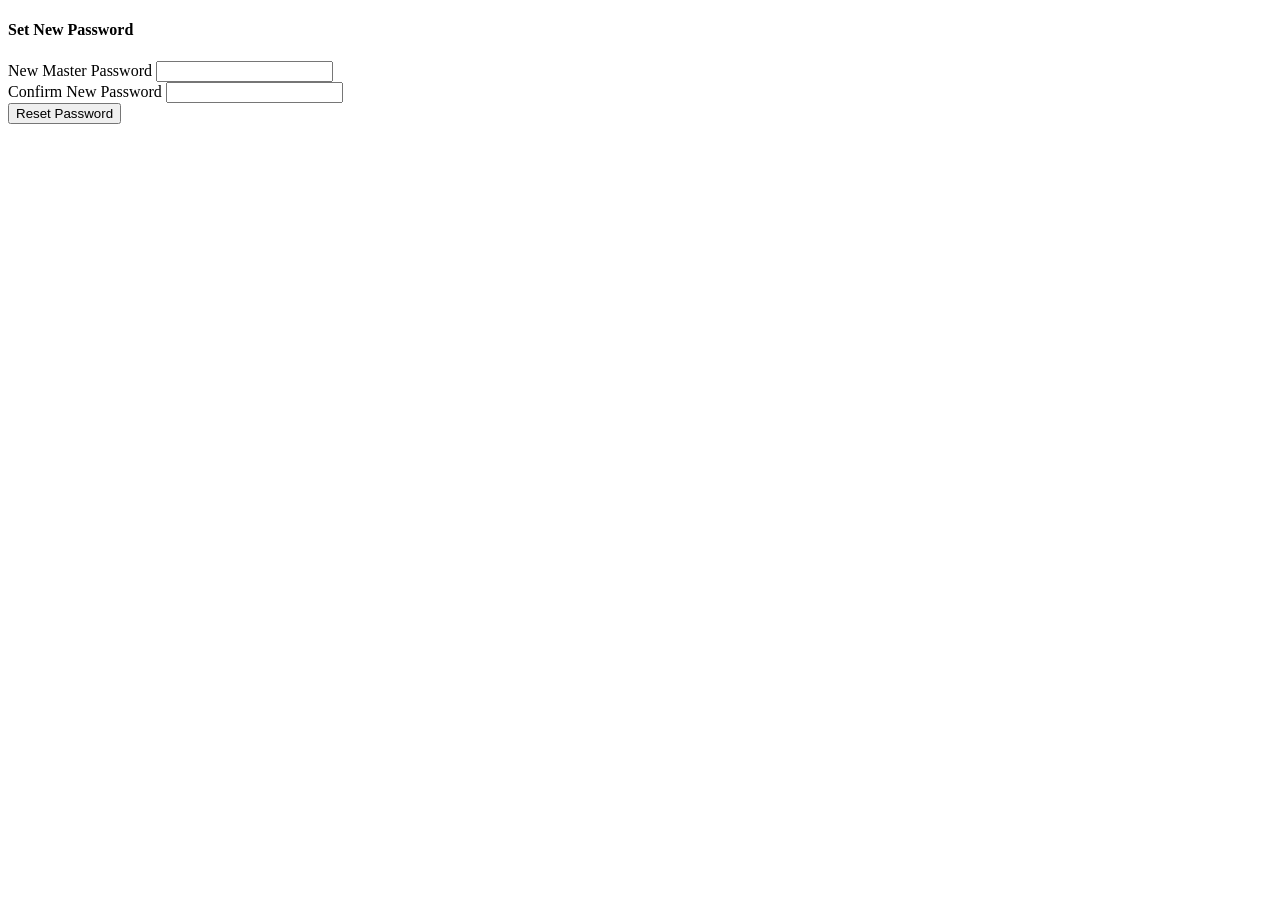
<file: src/main/resources/templates/auth/reset-password.html>
<!DOCTYPE html>
<html xmlns:th="http://www.thymeleaf.org">
<head th:replace="~{fragments/layout :: head('Reset Password')}"></head>
<body class="bg-dark min-vh-100 d-flex align-items-center">
<div class="container">
    <div class="row justify-content-center">
        <div class="col-md-5">
            <div class="card shadow-lg border-0 rounded-4">
                <div class="card-body p-4">
                    <h4 class="fw-semibold mb-4"><i class="bi bi-lock-fill me-2 text-success"></i>Set New Password</h4>
                    <div th:if="${error}" class="alert alert-danger" th:text="${error}"></div>
                    <form th:action="@{/auth/reset-password}" method="post">
                        <input type="hidden" th:name="${_csrf.parameterName}" th:value="${_csrf.token}"/>
                        <div class="mb-3">
                            <label class="form-label fw-medium">New Master Password</label>
                            <input type="password" name="newPassword" class="form-control" required minlength="8"/>
                        </div>
                        <div class="mb-4">
                            <label class="form-label fw-medium">Confirm New Password</label>
                            <input type="password" name="confirmPassword" class="form-control" required/>
                        </div>
                        <div class="d-grid">
                            <button type="submit" class="btn btn-success fw-semibold">Reset Password</button>
                        </div>
                    </form>
                </div>
            </div>
        </div>
    </div>
</div>
<script src="https://cdn.jsdelivr.net/npm/bootstrap@5.3.0/dist/js/bootstrap.bundle.min.js"></script>
</body>
</html>
</file>
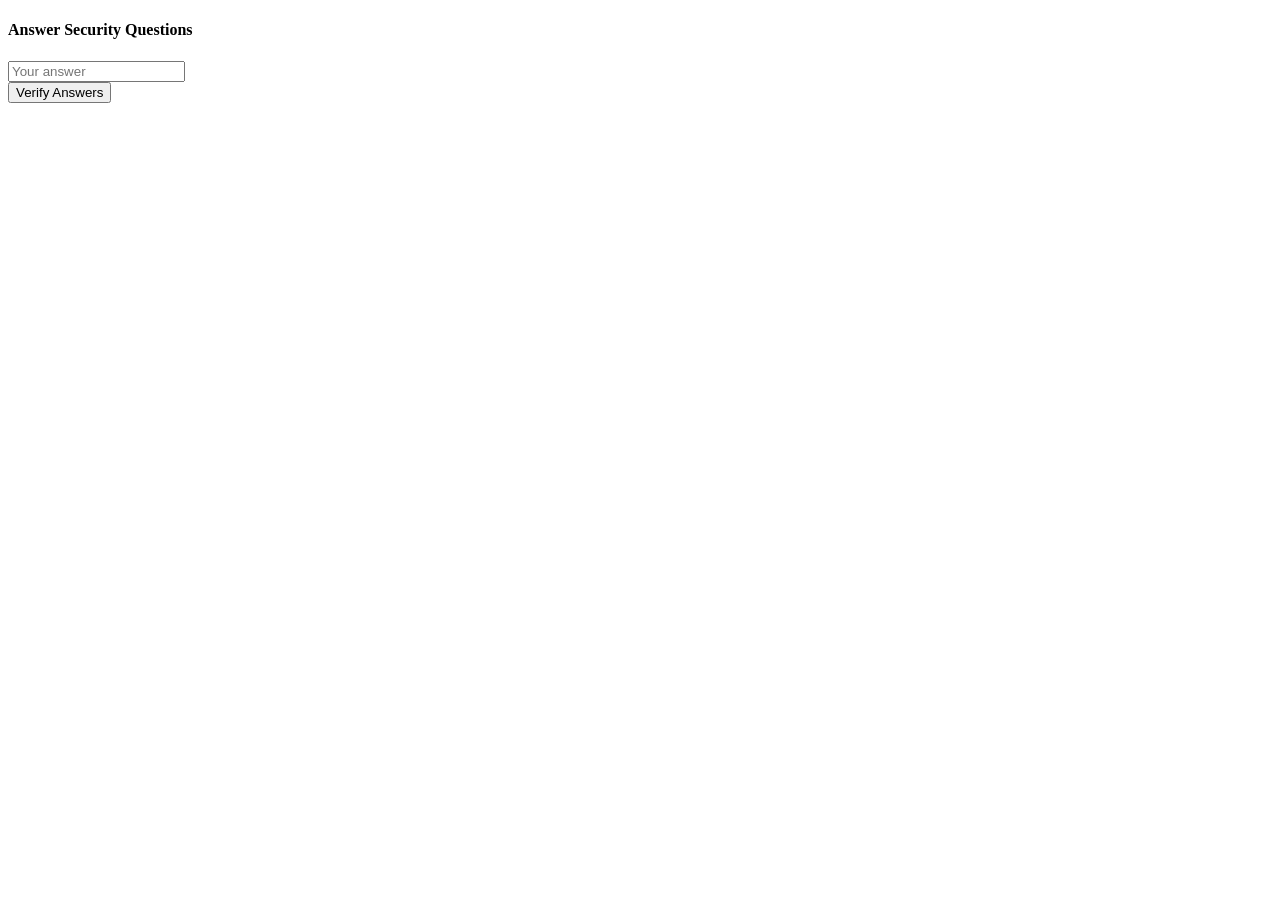
<file: src/main/resources/templates/auth/security-questions.html>
<!DOCTYPE html>
<html xmlns:th="http://www.thymeleaf.org">
<head th:replace="~{fragments/layout :: head('Security Questions')}"></head>
<body class="bg-dark min-vh-100 d-flex align-items-center">
<div class="container">
    <div class="row justify-content-center">
        <div class="col-md-6">
            <div class="card shadow-lg border-0 rounded-4">
                <div class="card-body p-4">
                    <h4 class="fw-semibold mb-3"><i class="bi bi-shield-lock me-2 text-primary"></i>Answer Security Questions</h4>
                    <div th:if="${error}" class="alert alert-danger" th:text="${error}"></div>
                    <form th:action="@{/auth/forgot-password/verify}" method="post">
                        <input type="hidden" th:name="${_csrf.parameterName}" th:value="${_csrf.token}"/>
                        <input type="hidden" name="userId" th:value="${userId}"/>
                        <div th:each="q, i : ${questions}" class="mb-3">
                            <input type="hidden" th:name="'q' + ${i.count} + 'Id'" th:value="${q.id}"/>
                            <label class="form-label fw-medium" th:text="${q.question}"></label>
                            <input type="text" th:name="'answer' + ${i.count}" class="form-control" required placeholder="Your answer"/>
                        </div>
                        <div class="d-grid">
                            <button type="submit" class="btn btn-primary fw-semibold">Verify Answers</button>
                        </div>
                    </form>
                </div>
            </div>
        </div>
    </div>
</div>
<script src="https://cdn.jsdelivr.net/npm/bootstrap@5.3.0/dist/js/bootstrap.bundle.min.js"></script>
</body>
</html>
</file>
